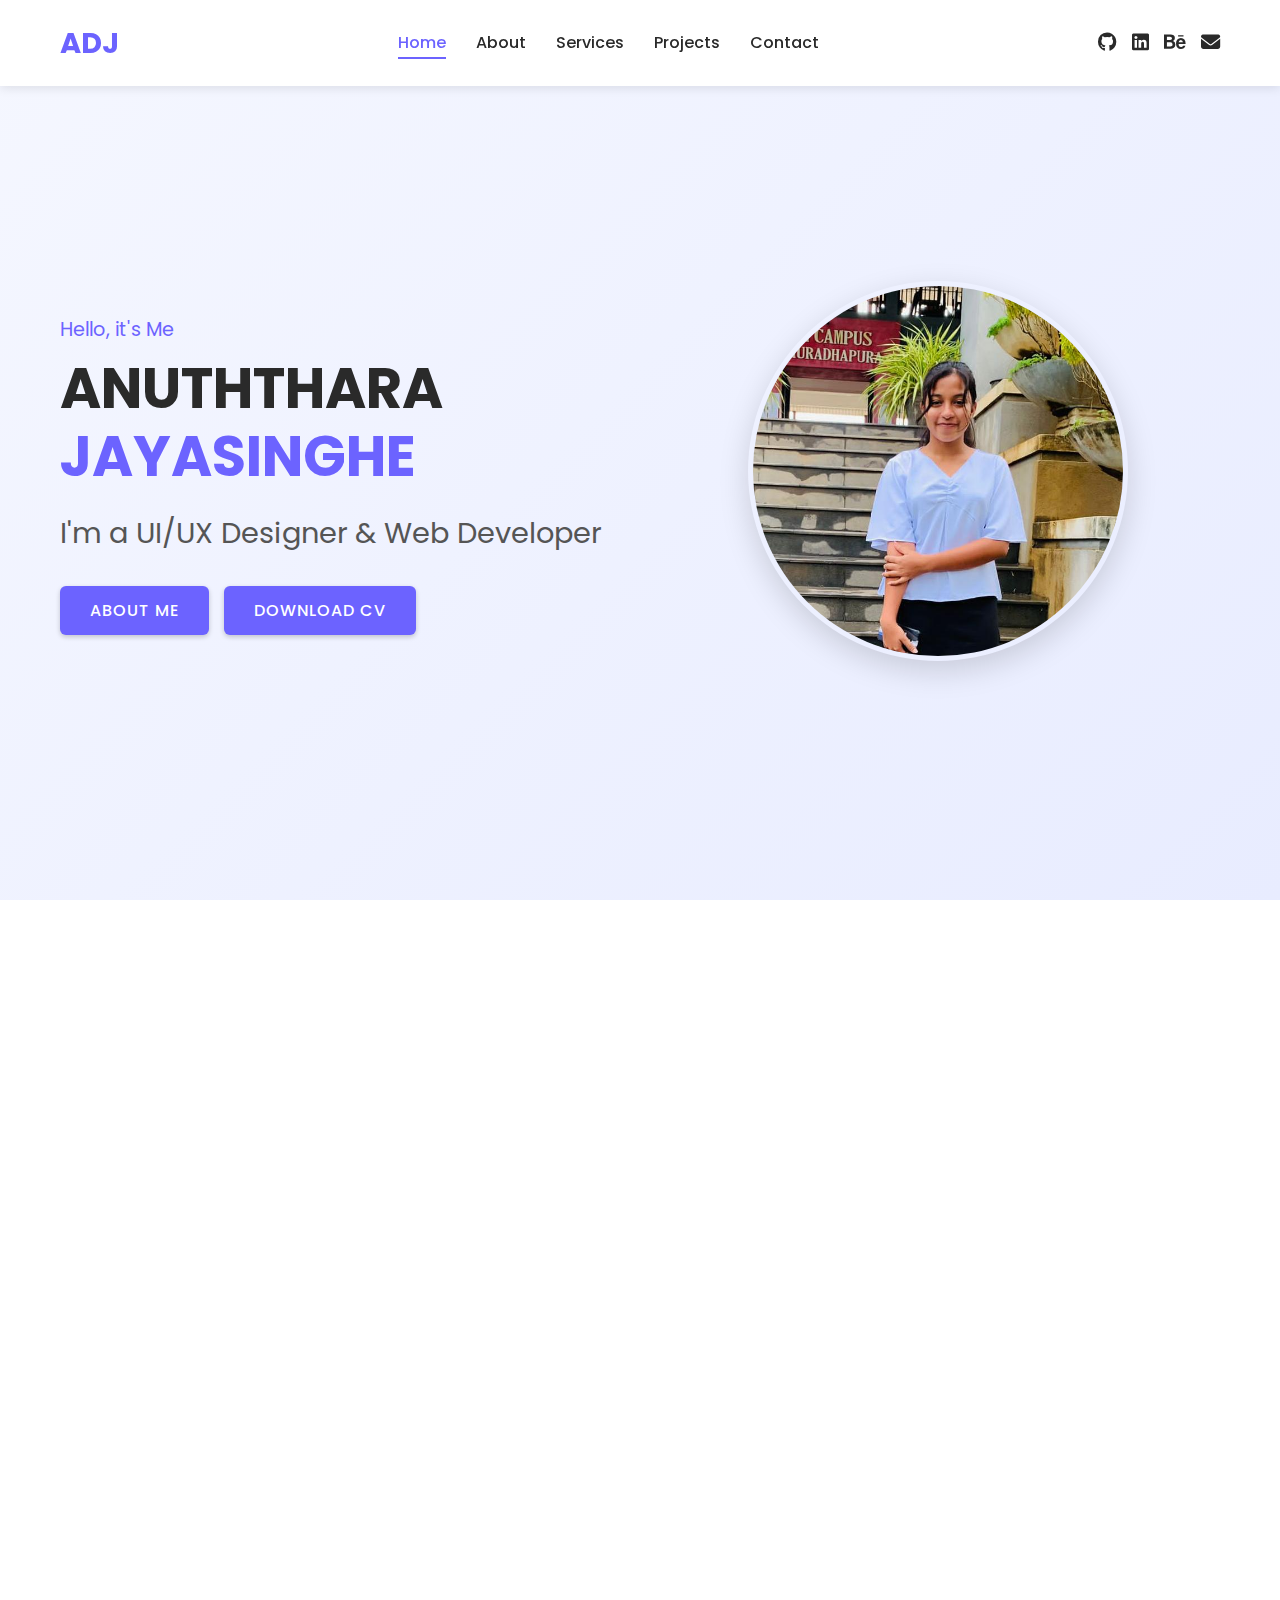
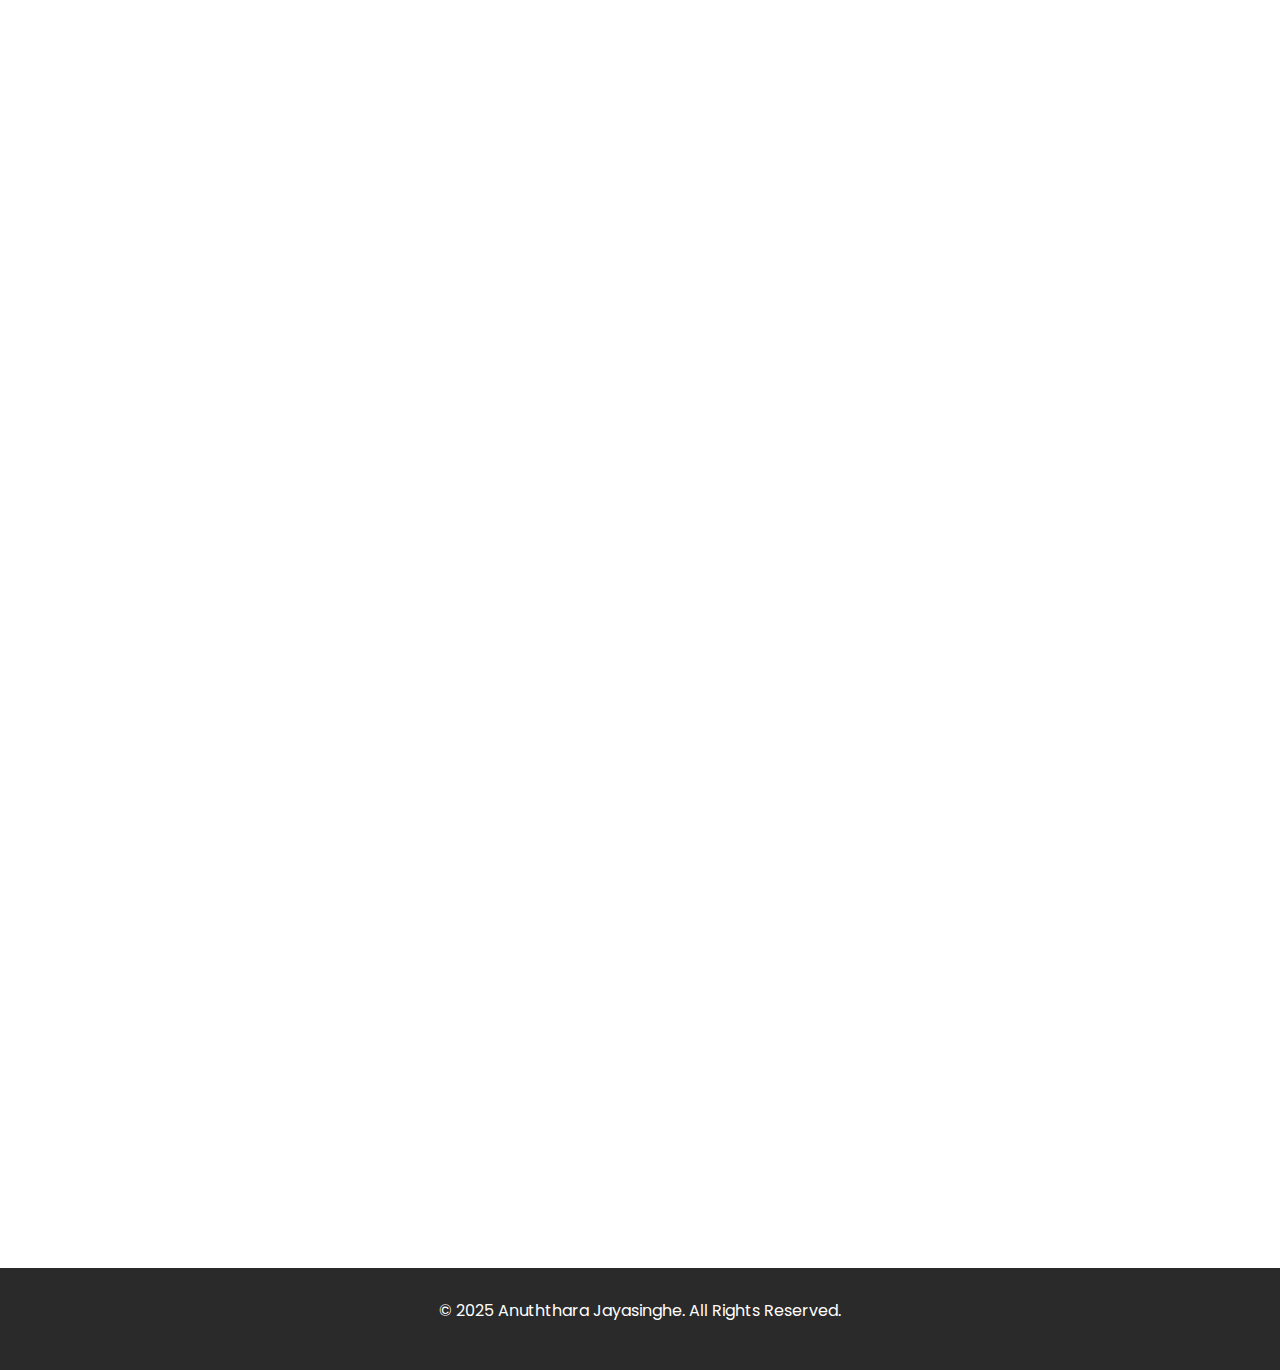
<file: index.html>
<!DOCTYPE html>
<html lang="en">
<head>
  <meta charset="UTF-8">
  <meta name="viewport" content="width=device-width, initial-scale=1.0">
  <title>Anuththara Jayasinghe</title>
  <link rel="stylesheet" href="https://cdnjs.cloudflare.com/ajax/libs/font-awesome/6.5.0/css/all.min.css">
  <link href="https://fonts.googleapis.com/css2?family=Poppins:wght@300;400;500;600;700&display=swap" rel="stylesheet">
  <link rel="stylesheet" href="https://cdn.jsdelivr.net/npm/swiper@11/swiper-bundle.min.css" />
  <style>
    /* Global Styles */
    * {
      margin: 0;
      padding: 0;
      box-sizing: border-box;
      font-family: 'Poppins', sans-serif;
    }

    :root {
      --primary-color: #6c63ff;
      --secondary-color: #f39c12;
      --dark-color: #2a2a2a;
      --light-color: #f4f4f4;
      --text-color: #444;
    }

    html {
      scroll-behavior: smooth;
    }

    body {
      line-height: 1.6;
      color: var(--text-color);
      background-color: #fff;
      overflow-x: hidden;
    }

    h1, h2, h3, h4 {
      margin-bottom: 0.5rem;
      line-height: 1.2;
      color: var(--dark-color);
    }

    p {
      margin-bottom: 1rem;
    }

    .container {
      max-width: 1200px;
      margin: 0 auto;
      padding: 0 20px;
    }

    .section {
      padding: 80px 0;
      opacity: 0;
      transform: translateY(20px);
      transition: opacity 0.8s ease, transform 0.8s ease;
    }

    .section.visible {
      opacity: 1;
      transform: translateY(0);
    }

    .section-title {
      text-align: center;
      margin-bottom: 3rem;
      position: relative;
      padding-bottom: 15px;
    }

    .section-title::after {
      content: '';
      position: absolute;
      bottom: 0;
      left: 50%;
      transform: translateX(-50%);
      width: 80px;
      height: 4px;
      background: var(--primary-color);
      border-radius: 2px;
    }

    .btn {
      display: inline-block;
      padding: 12px 28px;
      background: var(--primary-color);
      color: #fff;
      border-radius: 6px;
      box-shadow: 0 2px 5px rgba(0, 0, 0, 0.2);
      text-decoration: none;
      font-weight: 600;
      letter-spacing: 1px;
      transition: all 0.3s ease;
      border: none;
      cursor: pointer;
    }

    .btn:hover {
      background: #5752d4;
      transform: translateY(-3px);
      box-shadow: 0 5px 15px rgba(0, 0, 0, 0.3);
    }

    .btn-outline {
      background: transparent;
      border: 2px solid var(--primary-color);
      color: var(--primary-color);
    }

    .btn-outline:hover {
      background: var(--primary-color);
      color: #fff;
    }

    /* Header - Fixed position */
    header {
      background: #fff;
      box-shadow: 0 2px 10px rgba(0, 0, 0, 0.1);
      position: fixed;
      top: 0;
      left: 0;
      width: 100%;
      z-index: 1000;
      transition: all 0.3s ease;
    }

    /* Add a class for when scrolled */
    header.scrolled {
      padding: 10px 0;
      background: rgba(255, 255, 255, 0.95);
      backdrop-filter: blur(10px);
    }

    nav {
      display: flex;
      justify-content: space-between;
      align-items: center;
      padding: 20px 0;
      transition: padding 0.3s ease;
    }

    header.scrolled nav {
      padding: 5px 0;
    }

    .logo {
      font-size: 1.8rem;
      font-weight: 700;
      color: var(--primary-color);
    }

    .nav-links {
      display: flex;
      list-style: none;
    }

    .nav-links li {
      margin-left: 30px;
    }

    .nav-links a {
      text-decoration: none;
      color: var(--dark-color);
      font-weight: 500;
      transition: color 0.3s ease;
      position: relative;
    }

    .nav-links a::after {
      content: '';
      position: absolute;
      bottom: -5px;
      left: 0;
      width: 0;
      height: 2px;
      background: var(--primary-color);
      transition: width 0.3s ease;
    }

    .nav-links a:hover::after,
    .nav-links a.active::after {
      width: 100%;
    }

    .nav-links a:hover,
    .nav-links a.active {
      color: var(--primary-color);
    }

    .social-icons {
      display: flex;
      gap: 15px;
      margin-left: 30px;
    }

    .social-icons a {
      color: var(--dark-color);
      font-size: 1.2rem;
      transition: color 0.3s ease;
    }

    .social-icons a:hover {
      color: var(--primary-color);
    }

    .menu-toggle {
      display: none;
      font-size: 1.5rem;
      cursor: pointer;
    }
   

    /* Home Section */
    #home {
      padding: 150px 0 100px;
      background: linear-gradient(135deg, #f5f7ff 0%, #e8ecff 100%);
      min-height: 100vh;
      display: flex;
      align-items: center;
    }

    .home-content {
      display: flex;
      align-items: center;
      justify-content: space-between;
      flex-wrap: wrap;
    }

    .home-text {
      flex: 1;
      min-width: 300px;
      padding-right: 30px;
      opacity: 0;
      transform: translateX(-30px);
      transition: opacity 0.8s ease, transform 0.8s ease;
    }

    .home-text.visible {
      opacity: 1;
      transform: translateX(0);
    }

    .home-text .greeting {
      font-size: 1.2rem;
      color: var(--primary-color);
      margin-bottom: 10px;
    }

    .home-text h1 {
      font-size: 3.5rem;
      margin-bottom: 20px;
      color: var(--dark-color);
    }

    .home-text h1 span {
      color: var(--primary-color);
    }

    .home-text .title {
      font-size: 1.8rem;
      margin-bottom: 30px;
      color: #555;
    }

    .home-buttons {
      display: flex;
      gap: 15px;
      margin-top: 30px;
    }

    .home-image {
      flex: 1;
      min-width: 300px;
      text-align: center;
      position: relative;
      opacity: 0;
      transform: translateX(30px);
      transition: opacity 0.8s ease, transform 0.8s ease;
    }

    .home-image.visible {
      opacity: 1;
      transform: translateX(0);
    }

    .home-image img {
      max-width: 100%;
      border-radius: 50%;
      border: 5px solid transparent;
      box-shadow: 0 10px 30px rgba(0, 0, 0, 0.15);
      width: 380px;
      height: 380px;
      object-fit: cover;
      animation: borderAnimation 3s infinite;
    }

    @keyframes borderAnimation {
      0% {
        border-color: var(--primary-color);
        box-shadow: 0 0 0 0 rgba(108, 99, 255, 0.7);
      }
      50% {
        border-color: #f39c12;
        box-shadow: 0 0 0 10px rgba(243, 156, 18, 0);
      }
      100% {
        border-color: var(--primary-color);
        box-shadow: 0 0 0 0 rgba(108, 99, 255, 0);
      }
    }

    /* About Section */
    #about {
      background: #fff;
    }

    .about-content {
      display: flex;
      flex-direction: column;
      gap: 40px;
    }

    .about-text p {
      margin-bottom: 20px;
      color: #555;
      line-height: 1.8;
      text-align: center;
      max-width: 800px;
      margin-left: auto;
      margin-right: auto;
    }

    .about-details {
      display: flex;
      flex-wrap: wrap;
      gap: 20px;
      background: #f9f9f9;
      padding: 30px;
      border-radius: 10px;
      box-shadow: 0 5px 15px rgba(0, 0, 0, 0.05);
    }

    .detail-item {
      flex: 1 1 45%;
      display: flex;
      align-items: center;
      opacity: 0;
      transform: translateY(20px);
      transition: opacity 0.6s ease, transform 0.6s ease;
    }

    .detail-item.visible {
      opacity: 1;
      transform: translateY(0);
    }

    .detail-item i {
      color: var(--primary-color);
      margin-right: 10px;
      font-size: 1.2rem;
      width: 25px;
    }

    /* Skills inside About */
    .skills-container {
      display: grid;
      grid-template-columns: repeat(auto-fit, minmax(300px, 1fr));
      gap: 30px;
    }

    .skill-category {
      background: #fff;
      padding: 30px;
      border-radius: 10px;
      box-shadow: 0 5px 15px rgba(0, 0, 0, 0.05);
      opacity: 0;
      transform: translateY(20px);
      transition: opacity 0.6s ease, transform 0.6s ease;
    }

    .skill-category.visible {
      opacity: 1;
      transform: translateY(0);
    }

    .skill-category h3 {
      margin-bottom: 20px;
      text-align: center;
      color: var(--primary-color);
    }

    .skill-item {
      margin-bottom: 20px;
    }

    .skill-info {
      display: flex;
      justify-content: space-between;
      margin-bottom: 8px;
    }

    .skill-bar {
      height: 10px;
      background: #e9e9e9;
      border-radius: 10px;
      overflow: hidden;
    }

    .skill-progress {
      height: 100%;
      background: var(--primary-color);
      border-radius: 10px;
      width: 0; /* Start collapsed */
      transition: width 2s ease;
    }

    /* Services Section */
    #services {
      background: #f9f9f9;
    }

    .services-grid {
      display: grid;
      grid-template-columns: repeat(auto-fit, minmax(300px, 1fr));
      gap: 30px;
    }

    .service-card {
      background: #fff;
      padding: 40px 30px;
      border-radius: 10px;
      border: 2px solid #5752d4;
      text-align: center;
      box-shadow: 0 5px 15px rgba(0, 0, 0, 0.05);
      transition: transform 0.3s ease;
      opacity: 0;
      transform: translateY(20px);
      transition: opacity 0.6s ease, transform 0.6s ease;
    }

    .service-card.visible {
      opacity: 1;
      transform: translateY(0);
    }

    .service-card:hover {
      transform: translateY(-10px);
      border-color: #5d50d66b;
    }

    .service-card i {
      font-size: 3rem;
      color: var(--primary-color);
      margin-bottom: 20px;
    }

    .service-card h3 {
      margin-bottom: 15px;
    }

    /* Projects Section - Fixed */
    .projects-container {
      padding: 20px 0;
    }

    .swiper {
      width: 100%;
      padding: 30px 0 50px;
    }

    .swiper-slide {
      width: 300px;
      background: #fff;
      border-radius: 10px;
      box-shadow: 0 5px 15px rgba(0, 0, 0, 0.1);
      overflow: hidden;
    }

    .card-item {
      display: flex;
      flex-direction: column;
      align-items: center;
      padding: 20px;
      height: 400px;
    }

    .card-image {
      width: 100%;
      height: 200px;
      object-fit: cover;
      border-radius: 8px;
      margin-bottom: 20px;
      border: 3px solid var(--primary-color);
    }

    .card-details {
      text-align: center;
      flex-grow: 1;
      display: flex;
      flex-direction: column;
      justify-content: space-between;
    }

    .card-title {
      font-size: 1.5rem;
      margin-bottom: 10px;
      color: var(--dark-color);
    }

    .card-description {
      margin-bottom: 15px;
      color: #666;
      flex-grow: 1;
    }

    .card-button {
      padding: 10px 20px;
      background: var(--primary-color);
      text-decoration: none;
      color: white;
      border: none;
      border-radius: 5px;
      cursor: pointer;
      transition: all 0.3s ease;
    }

    .card-button:hover {
      background: #5752d4;
    }

    .swiper-pagination-bullet-active {
      background: var(--primary-color) !important;
    }

    .swiper-button-next, 
    .swiper-button-prev {
      color: var(--primary-color) !important;
    }

    /* Contact Section - Updated */
    #contact {
            background: #f9f9f9;
        }

        .contact-container {
            display: grid;
            grid-template-columns: repeat(auto-fit, minmax(300px, 1fr));
            gap: 40px;
        }

        .contact-info {
            background: #fff;
            padding: 30px;
            border-radius: 10px;
            box-shadow: 0 5px 15px rgba(0, 0, 0, 0.05);
            opacity: 0;
            transform: translateX(-30px);
            transition: opacity 0.8s ease, transform 0.8s ease;
        }

        .contact-info.visible {
            opacity: 1;
            transform: translateX(0);
        }

        .contact-info h3 {
            margin-bottom: 20px;
            text-align: center;
            color: var(--primary-color);
        }

        .contact-info .divider {
            height: 2px;
            background: #eee;
            margin: 25px 0;
        }

        .contact-detail {
            display: flex;
            align-items: center;
            margin-bottom: 25px;
            opacity: 0;
            transform: translateX(-20px);
            transition: opacity 0.6s ease, transform 0.6s ease;
        }

        .contact-detail.visible {
            opacity: 1;
            transform: translateX(0);
        }

        .contact-detail i {
            color: var(--primary-color);
            margin-right: 15px;
            font-size: 1.5rem;
            width: 30px;
            text-align: center;
        }

        .contact-detail-content h4 {
            margin-bottom: 5px;
            color: var(--dark-color);
        }

        .contact-detail-content p {
            margin-bottom: 0;
            color: #666;
        }

        .contact-form {
            background: #fff;
            padding: 30px;
            border-radius: 10px;
            box-shadow: 0 5px 15px rgba(0, 0, 0, 0.05);
            opacity: 0;
            transform: translateX(30px);
            transition: opacity 0.8s ease, transform 0.8s ease;
        }

        .contact-form.visible {
            opacity: 1;
            transform: translateX(0);
        }

        .contact-form h3 {
            margin-bottom: 20px;
            text-align: center;
            color: var(--primary-color);
        }

        .contact-form input,
        .contact-form textarea {
            width: 100%;
            padding: 12px 15px;
            margin-bottom: 20px;
            border: 1px solid #ddd;
            border-radius: 6px;
            font-size: 1rem;
            transition: border-color 0.3s;
        }

        .contact-form input:focus,
        .contact-form textarea:focus {
            border-color: var(--primary-color);
            outline: none;
        }

        .contact-form textarea {
            min-height: 150px;
            resize: vertical;
        }

        .btn {
            display: inline-block;
            background-color: var(--primary-color);
            color: white;
            padding: 12px 30px;
            border: none;
            border-radius: 6px;
            cursor: pointer;
            font-size: 1rem;
            font-weight: 500;
            transition: background-color 0.3s;
            text-align: center;
        }

        .btn:hover {
            background-color: var(--secondary-color);
        }

        .form-message {
            margin-top: 20px;
            padding: 10px;
            border-radius: 6px;
            text-align: center;
            display: none;
        }

        .success {
            background-color: #d4edda;
            color: #155724;
            border: 1px solid #c3e6cb;
        }

        .error {
            background-color: #f8d7da;
            color: #721c24;
            border: 1px solid #f5c6cb;
        }


    /* Footer */
    footer {
      background: var(--dark-color);
      color: #fff;
      padding: 30px 0;
      text-align: center;
    }

    /* Responsive */
    @media (max-width: 992px) {
      .home-text h1 {
        font-size: 2.8rem;
      }
    }

    @media (max-width: 768px) {
      .menu-toggle {
        display: block;
      }
      
      .nav-links {
        position: fixed;
        top: 80px;
        left: -100%;
        width: 100%;
        height: calc(100vh - 80px);
        background: #fff;
        flex-direction: column;
        align-items: center;
        justify-content: center;
        transition: all 0.3s ease;
        box-shadow: 0 5px 15px rgba(0, 0, 0, 0.1);
      }
      
      .nav-links.active {
        left: 0;
      }
      
      .nav-links li {
        margin: 15px 0;
      }
      
      .social-icons {
        display: none;
      }
      
      .home-content {
        flex-direction: column;
        text-align: center;
      }
      
      .home-text {
        padding-right: 0;
        margin-bottom: 40px;
      }
      
      .home-text h1 {
        font-size: 2.5rem;
      }
      
      .home-text .title {
        font-size: 1.5rem;
      }
      
      .home-buttons {
        flex-direction: column;
        gap: 10px;
      }
      
      .home-image img {
        width: 280px;
        height: 280px;
      }
      
      .detail-item {
        flex: 1 1 100%;
      }
      
      .swiper {
        padding: 30px 0 70px;
      }
    }
  </style>
</head>
<body>
  <!-- Header -->
  <header id="header">
    <div class="container">
      <nav>
        <div class="logo">ADJ</div>
        <div class="menu-toggle" id="menuToggle">
          <i class="fas fa-bars"></i>
        </div>
        <ul class="nav-links" id="navLinks">
          <li><a href="#home" class="nav-link active">Home</a></li>
          <li><a href="#about" class="nav-link">About</a></li>
          <li><a href="#services" class="nav-link">Services</a></li>
          <li><a href="#projects" class="nav-link">Projects</a></li>
          <li><a href="#contact" class="nav-link">Contact</a></li>
        </ul>
        <div class="social-icons">
          <a href="https://github.com/Anuththara849"><i class="fab fa-github"></i></a>
          <a href="https://linkedin.com/in/anuththara-jayasinghe-282999359"><i class="fab fa-linkedin"></i></a>
          <a href="https://www.behance.net/anuththdevindi"><i class="fab fa-behance"></i></a>
          <a href="mailto:anuththarajayasinghe71@gmail.com"><i class="fas fa-envelope"></i></a>
        </div>
      </nav>
    </div>
  </header>

  <!-- Home -->
  <section id="home" class="section">
    <div class="container">
      <div class="home-content">
        <div class="home-text">
          <div class="greeting">Hello, it's Me</div>
          <h1>ANUTHTHARA <span>JAYASINGHE</span></h1>
          <div class="title">I'm a UI/UX Designer & Web Developer</div>
          <div class="home-buttons">
            <a href="#about" class="btn">ABOUT ME</a>
            <a href="Anuththara-Jayasinghe-Resume.pdf" download class="btn btn-outline">DOWNLOAD CV</a>

          </div>
        </div>
        <div class="home-image">
          <!-- Placeholder for your photo - replace with your actual image -->
          <img src="your-photo.jpg" alt="Anuththara Jayasinghe">
        </div>
      </div>
    </div>
  </section>

  <!-- About -->
  <section id="about" class="section">
    <div class="container">
      <h2 class="section-title">About Me</h2>
      <div class="about-content">
        <div class="about-text">
          <p>Hi,👋 I'm Anuththara Jayasinghe, an HNDIT student at Sri Lanka Institute of Advanced Technological Education (SLIATE)🎓, passionate about exploring the world of Information Technology.</p> 
          <p>I enjoy learning and working with areas such as web development, programming, databases, and networking.</p>
          <p>My academic journey has helped me gain a solid foundation in Java, HTML, CSS, JavaScript, and SQL, and I am constantly improving my skills through projects and self-learning.</p>
          <p>🚀I'm interested in becoming a Web Developer in the future, while also exploring opportunities in UI/UX design, software engineering, Front-end Development, Back-end Development, Full stack developer and IT project Management.</p>
           <p>Outside academics, I love solving problems, experimenting with new technologies, and building creative solutions that make life easier.</p>
        </div>

        <div class="about-details">
          <div class="detail-item"><i class="fas fa-birthday-cake"></i><span><strong>Birthday:</strong> 26 Nov 2002</span></div>
          <div class="detail-item"><i class="fas fa-phone"></i><span><strong>Phone:</strong> +94766904867</span></div>
          <div class="detail-item"><i class="fas fa-map-marker-alt"></i><span><strong>City:</strong> Dambulla</span></div>
          <div class="detail-item"><i class="fas fa-user"></i><span><strong>Age:</strong> 23</span></div>
          <div class="detail-item"><i class="fas fa-graduation-cap"></i><span><strong>Diploma:</strong> HND IT</span></div>
          <div class="detail-item"><i class="fas fa-envelope"></i><span><strong>Email:</strong> anuththarajayasinghe71@gmail.com</span></div>
        </div>

        <!-- Skills Merged Here -->
        <h2 class="section-title">My Skills</h2>
        <div class="skills-container">
          <div class="skill-category">
            <h3>Technical</h3>
            <div class="skill-item">
              <div class="skill-info"><span>HTML</span><span>100%</span></div>
              <div class="skill-bar"><div class="skill-progress" data-progress="100"></div></div>
            </div>
            <div class="skill-item">
              <div class="skill-info"><span>CSS</span><span>90%</span></div>
              <div class="skill-bar"><div class="skill-progress" data-progress="90"></div></div>
            </div>
            <div class="skill-item">
              <div class="skill-info"><span>PHP</span><span>80%</span></div>
              <div class="skill-bar"><div class="skill-progress" data-progress="80"></div></div>
            </div>
          </div>

          <div class="skill-category">
            <h3>Development</h3>
            <div class="skill-item">
              <div class="skill-info"><span>SQL</span><span>60%</span></div>
              <div class="skill-bar"><div class="skill-progress" data-progress="60"></div></div>
            </div>
            <div class="skill-item">
              <div class="skill-info"><span>Java</span><span>70%</span></div>
              <div class="skill-bar"><div class="skill-progress" data-progress="70"></div></div>
            </div>
            <div class="skill-item">
              <div class="skill-info"><span>Figma</span><span>75%</span></div>
              <div class="skill-bar"><div class="skill-progress" data-progress="75"></div></div>
            </div>
          </div>
        </div>
      </div>
    </div>
  </section>

  <!-- Services -->
  <section id="services" class="section">
    <div class="container">
      <h2 class="section-title">Services</h2>
      <div class="services-grid">
        <div class="service-card">
          <i class="fas fa-pencil-ruler"></i>
          <h3>UI/UX Designing</h3>
          <p>UI/UX design seeks to build intuitive and accessible experiences that empower users to achieve their goals effortlessly while maintaining consistency across platforms.</p><p>Technologies like Figma & Adobe xd</p>
        </div>
        <div class="service-card">
          <i class="fas fa-code"></i>
          <h3>Web Development</h3>
          <p>Front-end development ensures that digital products are responsive, accessible, and optimized for seamless performance across different devices and browsers.</p><p>Technologies like HTML, CSS, and JavaScript.</p>
        </div>
        <div class="service-card">
          <i class="fas fa-laptop-code"></i>
          <h3>Java Application Development</h3>
          <p>Creating software using Java for desktop applications, enterprise systems, and backend services.</p>
          <p>Tools & Frameworks: JavaFX (GUI), JDBC (Database Access), MySQL(DB), NetBeans / IntelliJ IDEA (IDE)</p>
        </div>
      </div>
    </div>
  </section>

  <!-- Projects -->
  <section id="projects" class="section">
    <div class="container">
      <h2 class="section-title">My Projects</h2>
      <div class="projects-container">
        <div class="swiper mySwiper">
          <div class="swiper-wrapper">
            
            <div class="swiper-slide">
              <div class="card-item">
                <img src="Plant.png" alt="Web Project" class="card-image" />
                <div class="card-details">
                  <h3 class="card-title">Aruna Plant Store</h3>
                  <p class="card-description">A responsive web application built with modern technologies including HTML, CSS, JavaScript and PHP.</p>
                  <a href="https://github.com/Anuththara849/Online-plant-selling-system/tree/main/Online%20plant%20selling%20system" target="_blank" class="card-button">View Project</a>

                </div>
              </div>
            </div>
            <div class="swiper-slide">
              <div class="card-item">
                <img src="Artisan craft.png" alt="UI Design" class="card-image" />
                <div class="card-details">
                  <h3 class="card-title">Artisan Craft Online Market place</h3>
                  <p class="card-description">User interface design for a mobile application focusing on usability and aesthetic appeal.</p>
                  <a href="https://github.com/Anuththara849/Artisan-craft-online-marketplace-handmade-goods" target="_blank" class="card-button">View Project</a>

                </div>
              </div>
            </div>
            <div class="swiper-slide">
              <div class="card-item">
                <img src="PMC.png" alt="Java Application" class="card-image" />
                <div class="card-details">
                  <h3 class="card-title">Java Application</h3>
                  <p class="card-description">A desktop application developed with Java and JavaFX for efficient data management.</p>
                  <a href="https://github.com/Anuththara849/Pharmacy-Management-System" target="_blank" class="card-button">View Project</a>

                </div>
              </div>
            </div>
            <div class="swiper-slide">
              <div class="card-item">
                <img src="Food Ordering App.png" alt="Food ordering" class="card-image" />
                <div class="card-details">
                  <h3 class="card-title">Food Ordering System App UI Design</h3>
                  <p class="card-description">Clean and modern Figma design for food services</p>
                  <a href="https://www.behance.net/gallery/232739619/Food-Ordering-App" target="_blank" class="card-button">View Project</a>

                </div>
              </div>
            </div>
            <div class="swiper-slide">
              <div class="card-item">
                <img src="Plants Ui Design.png" alt="E-Commerce" class="card-image" />
                <div class="card-details">
                  <h3 class="card-title">Find Plants App UI Design</h3>
                  <p class="card-description">Figma UI design for browsing and ordering plant easily.</p>
                  <a href="https://www.behance.net/gallery/232763805/Find-Plant-shop" target="_blank" class="card-button">View Project</a>
                </div>
              </div>
            </div>
            <div class="swiper-slide">
              <div class="card-item">
                <img src="The flower shop.png" alt="flower" class="card-image" />
                <div class="card-details">
                  <h3 class="card-title">The flower shop App UI Design</h3>
                  <p class="card-description">Figma UI design for browsing and ordering flowers easily</p>
                  <a href="https://www.behance.net/gallery/232742601/Flower-ordering-app" target="_blank" class="card-button">View Project</a>
                </div>
              </div>
            </div>
            <div class="swiper-slide">
              <div class="card-item">
                <img src="Beauty.png" alt="beauty" class="card-image" />
                <div class="card-details">
                  <h3 class="card-title">Beauty Product UI Design</h3>
                  <p class="card-description">User-friendly Figma design for skincare & cosmetics.</p>
                  <a href="https://www.behance.net/gallery/232738699/Skin-care-product" target="_blank" class="card-button">View Project</a>
                </div>
              </div>
            </div>
            <div class="swiper-slide">
              <div class="card-item">
                <img src="Task.jpeg" alt="finance" class="card-image" />
                <div class="card-details">
                  <h3 class="card-title">Finance App UI Design</h3>
                  <p class="card-description">Clean and modern mobile UI for personal finance management.</p>
                  <a href="https://www.behance.net/gallery/234909595/Finance-Banking-app" target="_blank" class="card-button">View Project</a>
                </div>
              </div>
            </div>
            <div class="swiper-slide">
              <div class="card-item">
                <img src="event.png" alt="bookings" class="card-image" />
                <div class="card-details">
                  <h3 class="card-title">Event Booking and Management App</h3>
                  <p class="card-description">Mobile UI crafted in Figma for hassle-free bookings.</p>
                  <a href="https://www.behance.net/gallery/234628929/Event-Booking-and-Management-App" target="_blank" class="card-button">View Project</a>
                </div>
              </div>
            </div>
            <div class="swiper-slide">
              <div class="card-item">
                <img src="Hotel recipe template.png" alt="hotel" class="card-image" />
                <div class="card-details">
                  <h3 class="card-title">Hotel recipe UI Design</h3>
                  <p class="card-description">Stylish Figma design for recipe and menu presentation.</p>
                  <a href="https://www.behance.net/gallery/232756831/Hotel-menu-food" target="_blank" class="card-button">View Project</a>
                </div>
              </div>
            </div>
            <div class="swiper-slide">
              <div class="card-item">
                <img src="Bubble Tea Shop.png" alt="Bubble" class="card-image" />
                <div class="card-details">
                  <h3 class="card-title">Bubble Tea Shop</h3>
                  <p class="card-description">User-friendly interface for showcasing products and promotions.</p>
                  <a href="https://github.com/Anuththara849/Bubble-Tea-Shop-" target="_blank" class="card-button">View Project</a>
                </div>
              </div>
            </div>
          </div>
          <div class="swiper-pagination"></div>
          <div class="swiper-button-next"></div>
          <div class="swiper-button-prev"></div>
        </div>
      </div>
    </div>
  </section>

  <!-- Contact -->
   <section id="contact" class="section">
        <div class="container">
            <h2 class="section-title">Contact me</h2>
            <div class="contact-container">
                <div class="contact-info">
                    <h3>Get in touch</h3>
                    <div class="divider"></div>
                    
                    <div class="contact-detail">
                        <i class="fas fa-phone"></i>
                        <div class="contact-detail-content">
                            <h4>Call me</h4>
                            <p>+94766904867</p>
                        </div>
                    </div>
                    
                    <div class="contact-detail">
                        <i class="fas fa-envelope"></i>
                        <div class="contact-detail-content">
                            <h4>E-mail</h4>
                            <p>anuththarajayasinghe71@gmail.com</p>
                        </div>
                    </div>
                    
                    <div class="contact-detail">
                        <i class="fas fa-map-marker-alt"></i>
                        <div class="contact-detail-content">
                            <h4>Location</h4>
                            <p>Dambulla, Sri Lanka</p>
                        </div>
                    </div>
                </div>
                
                <!-- Formspree form with your Formspree ID -->
                <form class="contact-form" action="https://formspree.io/f/mwpngkqv" method="POST" id="contactForm">
                    <h3>Send Your Message</h3>
                    <input type="text" id="name" name="name" placeholder="Name" required>
                    <input type="email" id="email" name="email" placeholder="Your Email" required>
                    <input type="text" id="subject" name="subject" placeholder="Subject" required>
                    <textarea id="message" name="message" placeholder="Message" required></textarea>
                    <button type="submit" class="btn">Send Message</button>
                    <div id="formMessage" class="form-message"></div>
                </form>
            </div>
        </div>
    </section>

  <!-- Footer -->
  <footer>
    <div class="container">
      <p>© 2025 Anuththara Jayasinghe. All Rights Reserved.</p>
    </div>
  </footer>

  <script src="https://cdn.jsdelivr.net/npm/swiper@11/swiper-bundle.min.js"></script>
  <script>
    // Form submission handling
        document.getElementById('contactForm').addEventListener('submit', function(event) {
            const submitBtn = this.querySelector('button[type="submit"]');
            const formMessage = document.getElementById('formMessage');
            
            // Show loading state
            submitBtn.innerHTML = 'Sending...';
            submitBtn.disabled = true;
            formMessage.style.display = 'none';
            
            // Form will be submitted to Formspree which will handle the email sending
            // We'll just show a success message after a short delay to simulate the process
            setTimeout(function() {
                formMessage.textContent = 'Your message has been sent successfully!';
                formMessage.className = 'form-message success';
                formMessage.style.display = 'block';
                
                // Reset form
                document.getElementById('contactForm').reset();
                
                // Reset button
                submitBtn.innerHTML = 'Send Message';
                submitBtn.disabled = false;
            }, 1500);
            
            // In a real implementation, you would let Formspree handle the form submission
            // and use their confirmation page or add a hidden iframe for AJAX-like behavior
        });
    // Initialize Swiper
    const swiper = new Swiper('.mySwiper', {
      slidesPerView: 1,
      spaceBetween: 20,
      loop: true,
      pagination: {
        el: '.swiper-pagination',
        clickable: true,
      },
      navigation: {
        nextEl: '.swiper-button-next',
        prevEl: '.swiper-button-prev',
      },
      breakpoints: {
        640: {
          slidesPerView: 2,
          spaceBetween: 20,
        },
        992: {
          slidesPerView: 3,
          spaceBetween: 30,
        },
      },
    });

    // Mobile menu toggle
    const menuToggle = document.getElementById('menuToggle');
    const navLinks = document.getElementById('navLinks');
    
    menuToggle.addEventListener('click', () => {
      navLinks.classList.toggle('active');
    });
    
    // Close menu when clicking on a link
    document.querySelectorAll('.nav-links a').forEach(link => {
      link.addEventListener('click', () => {
        navLinks.classList.remove('active');
      });
    });
    
    // Animate skill bars when visible
    const skillBars = document.querySelectorAll('.skill-progress');
    const observer = new IntersectionObserver(entries => {
      entries.forEach(entry => {
        if(entry.isIntersecting){
          const progress = entry.target.getAttribute('data-progress');
          entry.target.style.width = progress + '%';
        }
      });
    }, { threshold: 0.5 });

    skillBars.forEach(bar => observer.observe(bar));
    
    // Animation on scroll for sections
    const sections = document.querySelectorAll('.section');
    const homeText = document.querySelector('.home-text');
    const homeImage = document.querySelector('.home-image');
    const detailItems = document.querySelectorAll('.detail-item');
    const skillCategories = document.querySelectorAll('.skill-category');
    const serviceCards = document.querySelectorAll('.service-card');
    const contactInfo = document.querySelector('.contact-info');
    const contactForm = document.querySelector('.contact-form');
    const contactDetails = document.querySelectorAll('.contact-detail');
    
    const sectionObserver = new IntersectionObserver((entries) => {
      entries.forEach(entry => {
        if (entry.isIntersecting) {
          entry.target.classList.add('visible');
          
          // Additional animations for specific elements within sections
          if (entry.target.id === 'home') {
            setTimeout(() => {
              homeText.classList.add('visible');
              homeImage.classList.add('visible');
            }, 300);
          }
          
          if (entry.target.id === 'about') {
            detailItems.forEach((item, index) => {
              setTimeout(() => {
                item.classList.add('visible');
              }, index * 100);
            });
            
            skillCategories.forEach((category, index) => {
              setTimeout(() => {
                category.classList.add('visible');
              }, index * 200);
            });
          }
          
          if (entry.target.id === 'services') {
            serviceCards.forEach((card, index) => {
              setTimeout(() => {
                card.classList.add('visible');
              }, index * 200);
            });
          }
          
          if (entry.target.id === 'contact') {
            contactInfo.classList.add('visible');
            contactForm.classList.add('visible');
            
            contactDetails.forEach((detail, index) => {
              setTimeout(() => {
                detail.classList.add('visible');
              }, index * 150);
            });
          }
        }
      });
    }, { threshold: 0.1 });
    
    sections.forEach(section => {
      sectionObserver.observe(section);
    });

    // Navbar scroll effect and active link highlighting
    const header = document.getElementById('header');
    const navLinksAll = document.querySelectorAll('.nav-link');
    
    window.addEventListener('scroll', () => {
      // Add scrolled class to header when scrolling
      if (window.scrollY > 50) {
        header.classList.add('scrolled');
      } else {
        header.classList.remove('scrolled');
      }
      
      // Highlight active menu item based on scroll position
      let current = '';
      sections.forEach(section => {
        const sectionTop = section.offsetTop;
        const sectionHeight = section.clientHeight;
        
        if (window.scrollY >= sectionTop - 200) {
          current = section.getAttribute('id');
        }
      });
      
      navLinksAll.forEach(link => {
        link.classList.remove('active');
        if (link.getAttribute('href').substring(1) === current) {
          link.classList.add('active');
        }
      });
    });
  </script>
</body>
</html>
</file>
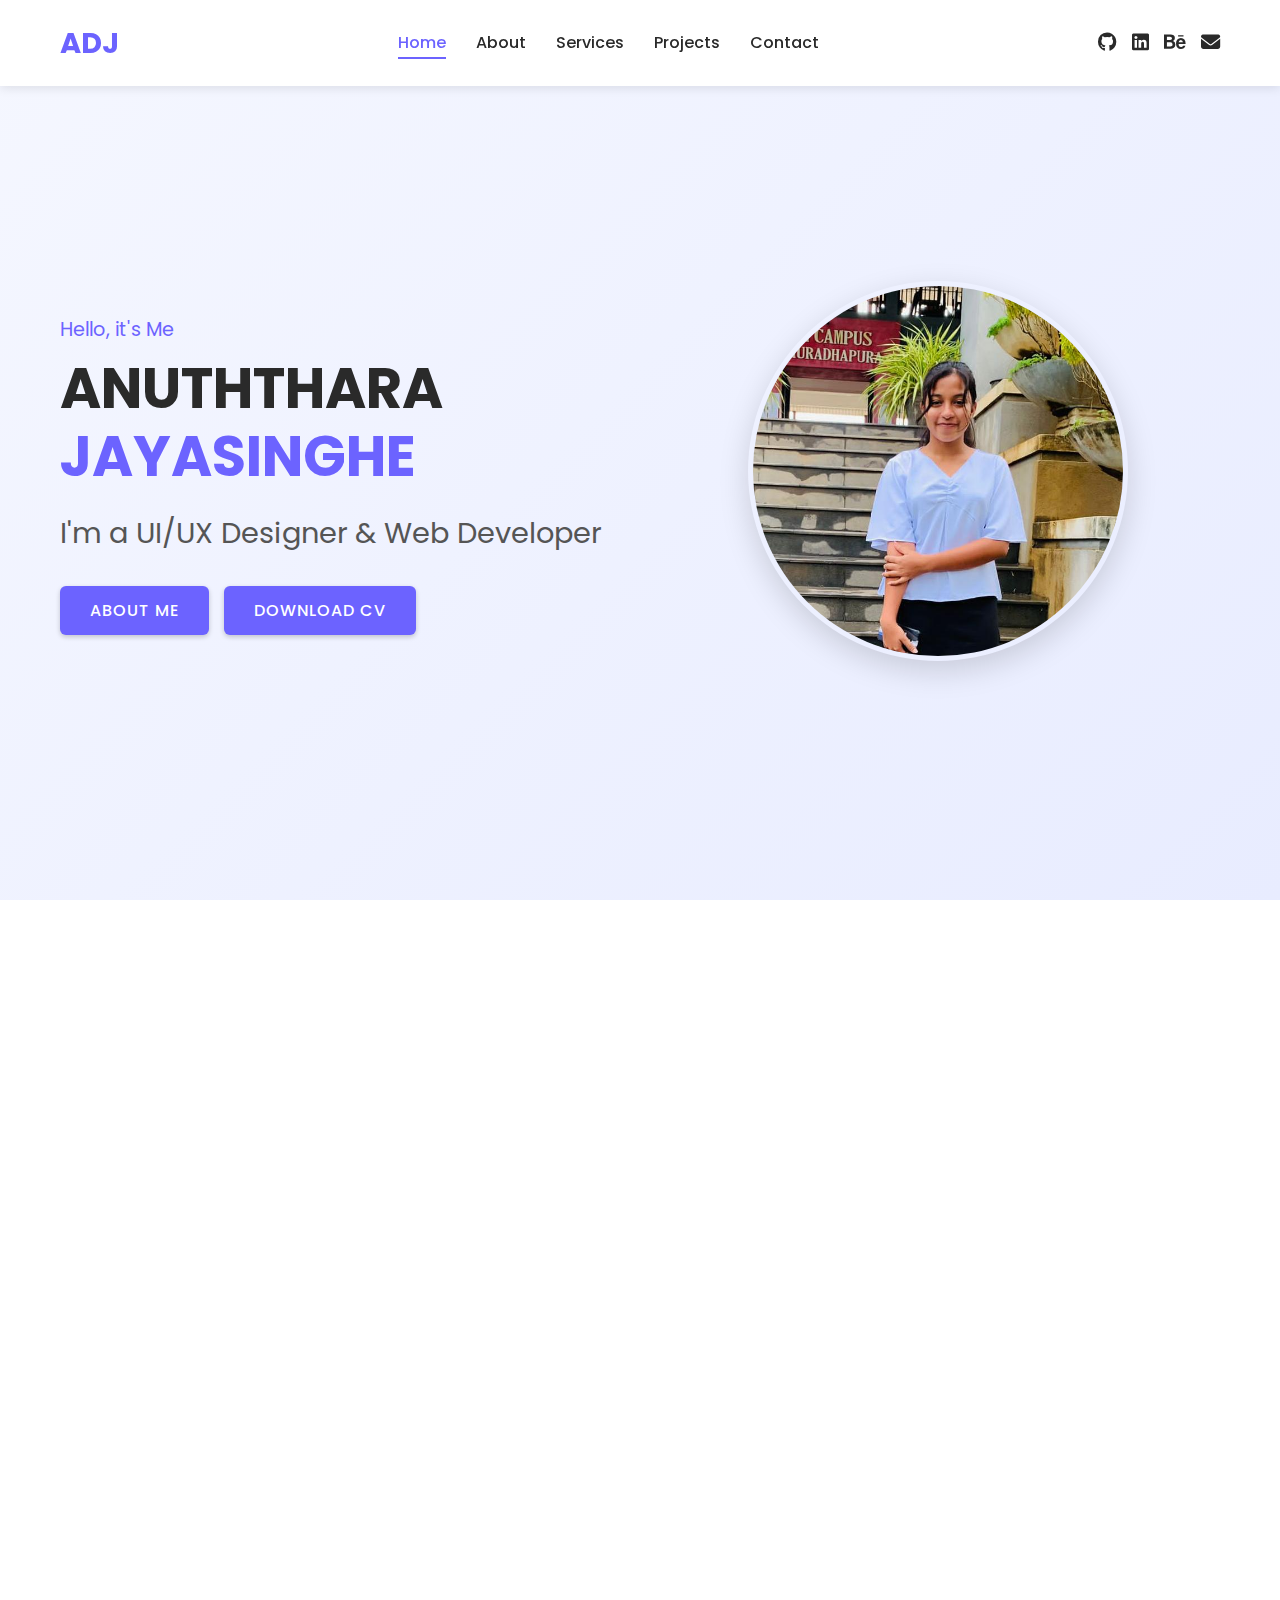
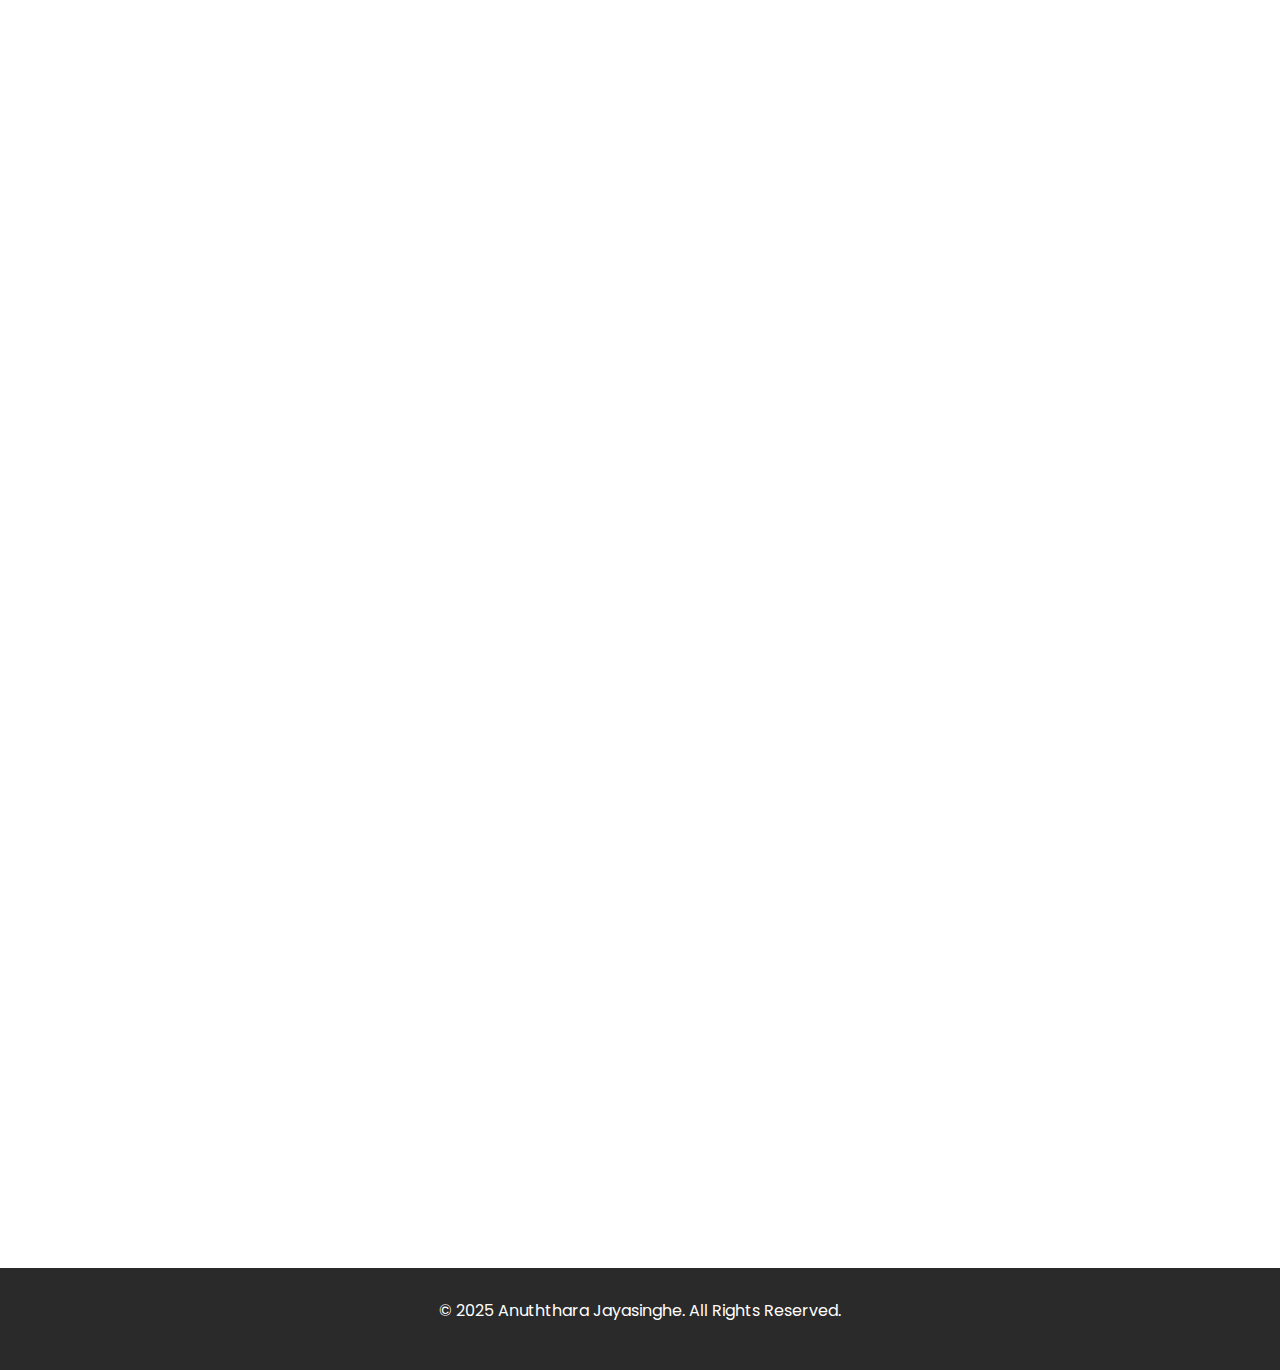
<file: index.html.html>
<!DOCTYPE html>
<html lang="en">
<head>
  <meta charset="UTF-8">
  <meta name="viewport" content="width=device-width, initial-scale=1.0">
  <title>Anuththara Jayasinghe</title>
  <link rel="stylesheet" href="https://cdnjs.cloudflare.com/ajax/libs/font-awesome/6.5.0/css/all.min.css">
  <link href="https://fonts.googleapis.com/css2?family=Poppins:wght@300;400;500;600;700&display=swap" rel="stylesheet">
  <link rel="stylesheet" href="https://cdn.jsdelivr.net/npm/swiper@11/swiper-bundle.min.css" />
  <style>
    /* Global Styles */
    * {
      margin: 0;
      padding: 0;
      box-sizing: border-box;
      font-family: 'Poppins', sans-serif;
    }

    :root {
      --primary-color: #6c63ff;
      --secondary-color: #f39c12;
      --dark-color: #2a2a2a;
      --light-color: #f4f4f4;
      --text-color: #444;
    }

    html {
      scroll-behavior: smooth;
    }

    body {
      line-height: 1.6;
      color: var(--text-color);
      background-color: #fff;
      overflow-x: hidden;
    }

    h1, h2, h3, h4 {
      margin-bottom: 0.5rem;
      line-height: 1.2;
      color: var(--dark-color);
    }

    p {
      margin-bottom: 1rem;
    }

    .container {
      max-width: 1200px;
      margin: 0 auto;
      padding: 0 20px;
    }

    .section {
      padding: 80px 0;
      opacity: 0;
      transform: translateY(20px);
      transition: opacity 0.8s ease, transform 0.8s ease;
    }

    .section.visible {
      opacity: 1;
      transform: translateY(0);
    }

    .section-title {
      text-align: center;
      margin-bottom: 3rem;
      position: relative;
      padding-bottom: 15px;
    }

    .section-title::after {
      content: '';
      position: absolute;
      bottom: 0;
      left: 50%;
      transform: translateX(-50%);
      width: 80px;
      height: 4px;
      background: var(--primary-color);
      border-radius: 2px;
    }

    .btn {
      display: inline-block;
      padding: 12px 28px;
      background: var(--primary-color);
      color: #fff;
      border-radius: 6px;
      box-shadow: 0 2px 5px rgba(0, 0, 0, 0.2);
      text-decoration: none;
      font-weight: 600;
      letter-spacing: 1px;
      transition: all 0.3s ease;
      border: none;
      cursor: pointer;
    }

    .btn:hover {
      background: #5752d4;
      transform: translateY(-3px);
      box-shadow: 0 5px 15px rgba(0, 0, 0, 0.3);
    }

    .btn-outline {
      background: transparent;
      border: 2px solid var(--primary-color);
      color: var(--primary-color);
    }

    .btn-outline:hover {
      background: var(--primary-color);
      color: #fff;
    }

    /* Header - Fixed position */
    header {
      background: #fff;
      box-shadow: 0 2px 10px rgba(0, 0, 0, 0.1);
      position: fixed;
      top: 0;
      left: 0;
      width: 100%;
      z-index: 1000;
      transition: all 0.3s ease;
    }

    /* Add a class for when scrolled */
    header.scrolled {
      padding: 10px 0;
      background: rgba(255, 255, 255, 0.95);
      backdrop-filter: blur(10px);
    }

    nav {
      display: flex;
      justify-content: space-between;
      align-items: center;
      padding: 20px 0;
      transition: padding 0.3s ease;
    }

    header.scrolled nav {
      padding: 5px 0;
    }

    .logo {
      font-size: 1.8rem;
      font-weight: 700;
      color: var(--primary-color);
    }

    .nav-links {
      display: flex;
      list-style: none;
    }

    .nav-links li {
      margin-left: 30px;
    }

    .nav-links a {
      text-decoration: none;
      color: var(--dark-color);
      font-weight: 500;
      transition: color 0.3s ease;
      position: relative;
    }

    .nav-links a::after {
      content: '';
      position: absolute;
      bottom: -5px;
      left: 0;
      width: 0;
      height: 2px;
      background: var(--primary-color);
      transition: width 0.3s ease;
    }

    .nav-links a:hover::after,
    .nav-links a.active::after {
      width: 100%;
    }

    .nav-links a:hover,
    .nav-links a.active {
      color: var(--primary-color);
    }

    .social-icons {
      display: flex;
      gap: 15px;
      margin-left: 30px;
    }

    .social-icons a {
      color: var(--dark-color);
      font-size: 1.2rem;
      transition: color 0.3s ease;
    }

    .social-icons a:hover {
      color: var(--primary-color);
    }

    .menu-toggle {
      display: none;
      font-size: 1.5rem;
      cursor: pointer;
    }
   

    /* Home Section */
    #home {
      padding: 150px 0 100px;
      background: linear-gradient(135deg, #f5f7ff 0%, #e8ecff 100%);
      min-height: 100vh;
      display: flex;
      align-items: center;
    }

    .home-content {
      display: flex;
      align-items: center;
      justify-content: space-between;
      flex-wrap: wrap;
    }

    .home-text {
      flex: 1;
      min-width: 300px;
      padding-right: 30px;
      opacity: 0;
      transform: translateX(-30px);
      transition: opacity 0.8s ease, transform 0.8s ease;
    }

    .home-text.visible {
      opacity: 1;
      transform: translateX(0);
    }

    .home-text .greeting {
      font-size: 1.2rem;
      color: var(--primary-color);
      margin-bottom: 10px;
    }

    .home-text h1 {
      font-size: 3.5rem;
      margin-bottom: 20px;
      color: var(--dark-color);
    }

    .home-text h1 span {
      color: var(--primary-color);
    }

    .home-text .title {
      font-size: 1.8rem;
      margin-bottom: 30px;
      color: #555;
    }

    .home-buttons {
      display: flex;
      gap: 15px;
      margin-top: 30px;
    }

    .home-image {
      flex: 1;
      min-width: 300px;
      text-align: center;
      position: relative;
      opacity: 0;
      transform: translateX(30px);
      transition: opacity 0.8s ease, transform 0.8s ease;
    }

    .home-image.visible {
      opacity: 1;
      transform: translateX(0);
    }

    .home-image img {
      max-width: 100%;
      border-radius: 50%;
      border: 5px solid transparent;
      box-shadow: 0 10px 30px rgba(0, 0, 0, 0.15);
      width: 380px;
      height: 380px;
      object-fit: cover;
      animation: borderAnimation 3s infinite;
    }

    @keyframes borderAnimation {
      0% {
        border-color: var(--primary-color);
        box-shadow: 0 0 0 0 rgba(108, 99, 255, 0.7);
      }
      50% {
        border-color: #f39c12;
        box-shadow: 0 0 0 10px rgba(243, 156, 18, 0);
      }
      100% {
        border-color: var(--primary-color);
        box-shadow: 0 0 0 0 rgba(108, 99, 255, 0);
      }
    }

    /* About Section */
    #about {
      background: #fff;
    }

    .about-content {
      display: flex;
      flex-direction: column;
      gap: 40px;
    }

    .about-text p {
      margin-bottom: 20px;
      color: #555;
      line-height: 1.8;
      text-align: center;
      max-width: 800px;
      margin-left: auto;
      margin-right: auto;
    }

    .about-details {
      display: flex;
      flex-wrap: wrap;
      gap: 20px;
      background: #f9f9f9;
      padding: 30px;
      border-radius: 10px;
      box-shadow: 0 5px 15px rgba(0, 0, 0, 0.05);
    }

    .detail-item {
      flex: 1 1 45%;
      display: flex;
      align-items: center;
      opacity: 0;
      transform: translateY(20px);
      transition: opacity 0.6s ease, transform 0.6s ease;
    }

    .detail-item.visible {
      opacity: 1;
      transform: translateY(0);
    }

    .detail-item i {
      color: var(--primary-color);
      margin-right: 10px;
      font-size: 1.2rem;
      width: 25px;
    }

    /* Skills inside About */
    .skills-container {
      display: grid;
      grid-template-columns: repeat(auto-fit, minmax(300px, 1fr));
      gap: 30px;
    }

    .skill-category {
      background: #fff;
      padding: 30px;
      border-radius: 10px;
      box-shadow: 0 5px 15px rgba(0, 0, 0, 0.05);
      opacity: 0;
      transform: translateY(20px);
      transition: opacity 0.6s ease, transform 0.6s ease;
    }

    .skill-category.visible {
      opacity: 1;
      transform: translateY(0);
    }

    .skill-category h3 {
      margin-bottom: 20px;
      text-align: center;
      color: var(--primary-color);
    }

    .skill-item {
      margin-bottom: 20px;
    }

    .skill-info {
      display: flex;
      justify-content: space-between;
      margin-bottom: 8px;
    }

    .skill-bar {
      height: 10px;
      background: #e9e9e9;
      border-radius: 10px;
      overflow: hidden;
    }

    .skill-progress {
      height: 100%;
      background: var(--primary-color);
      border-radius: 10px;
      width: 0; /* Start collapsed */
      transition: width 2s ease;
    }

    /* Services Section */
    #services {
      background: #f9f9f9;
    }

    .services-grid {
      display: grid;
      grid-template-columns: repeat(auto-fit, minmax(300px, 1fr));
      gap: 30px;
    }

    .service-card {
      background: #fff;
      padding: 40px 30px;
      border-radius: 10px;
      border: 2px solid #5752d4;
      text-align: center;
      box-shadow: 0 5px 15px rgba(0, 0, 0, 0.05);
      transition: transform 0.3s ease;
      opacity: 0;
      transform: translateY(20px);
      transition: opacity 0.6s ease, transform 0.6s ease;
    }

    .service-card.visible {
      opacity: 1;
      transform: translateY(0);
    }

    .service-card:hover {
      transform: translateY(-10px);
      border-color: #5d50d66b;
    }

    .service-card i {
      font-size: 3rem;
      color: var(--primary-color);
      margin-bottom: 20px;
    }

    .service-card h3 {
      margin-bottom: 15px;
    }

    /* Projects Section - Fixed */
    .projects-container {
      padding: 20px 0;
    }

    .swiper {
      width: 100%;
      padding: 30px 0 50px;
    }

    .swiper-slide {
      width: 300px;
      background: #fff;
      border-radius: 10px;
      box-shadow: 0 5px 15px rgba(0, 0, 0, 0.1);
      overflow: hidden;
    }

    .card-item {
      display: flex;
      flex-direction: column;
      align-items: center;
      padding: 20px;
      height: 400px;
    }

    .card-image {
      width: 100%;
      height: 200px;
      object-fit: cover;
      border-radius: 8px;
      margin-bottom: 20px;
      border: 3px solid var(--primary-color);
    }

    .card-details {
      text-align: center;
      flex-grow: 1;
      display: flex;
      flex-direction: column;
      justify-content: space-between;
    }

    .card-title {
      font-size: 1.5rem;
      margin-bottom: 10px;
      color: var(--dark-color);
    }

    .card-description {
      margin-bottom: 15px;
      color: #666;
      flex-grow: 1;
    }

    .card-button {
      padding: 10px 20px;
      background: var(--primary-color);
      text-decoration: none;
      color: white;
      border: none;
      border-radius: 5px;
      cursor: pointer;
      transition: all 0.3s ease;
    }

    .card-button:hover {
      background: #5752d4;
    }

    .swiper-pagination-bullet-active {
      background: var(--primary-color) !important;
    }

    .swiper-button-next, 
    .swiper-button-prev {
      color: var(--primary-color) !important;
    }

    /* Contact Section - Updated */
    #contact {
            background: #f9f9f9;
        }

        .contact-container {
            display: grid;
            grid-template-columns: repeat(auto-fit, minmax(300px, 1fr));
            gap: 40px;
        }

        .contact-info {
            background: #fff;
            padding: 30px;
            border-radius: 10px;
            box-shadow: 0 5px 15px rgba(0, 0, 0, 0.05);
            opacity: 0;
            transform: translateX(-30px);
            transition: opacity 0.8s ease, transform 0.8s ease;
        }

        .contact-info.visible {
            opacity: 1;
            transform: translateX(0);
        }

        .contact-info h3 {
            margin-bottom: 20px;
            text-align: center;
            color: var(--primary-color);
        }

        .contact-info .divider {
            height: 2px;
            background: #eee;
            margin: 25px 0;
        }

        .contact-detail {
            display: flex;
            align-items: center;
            margin-bottom: 25px;
            opacity: 0;
            transform: translateX(-20px);
            transition: opacity 0.6s ease, transform 0.6s ease;
        }

        .contact-detail.visible {
            opacity: 1;
            transform: translateX(0);
        }

        .contact-detail i {
            color: var(--primary-color);
            margin-right: 15px;
            font-size: 1.5rem;
            width: 30px;
            text-align: center;
        }

        .contact-detail-content h4 {
            margin-bottom: 5px;
            color: var(--dark-color);
        }

        .contact-detail-content p {
            margin-bottom: 0;
            color: #666;
        }

        .contact-form {
            background: #fff;
            padding: 30px;
            border-radius: 10px;
            box-shadow: 0 5px 15px rgba(0, 0, 0, 0.05);
            opacity: 0;
            transform: translateX(30px);
            transition: opacity 0.8s ease, transform 0.8s ease;
        }

        .contact-form.visible {
            opacity: 1;
            transform: translateX(0);
        }

        .contact-form h3 {
            margin-bottom: 20px;
            text-align: center;
            color: var(--primary-color);
        }

        .contact-form input,
        .contact-form textarea {
            width: 100%;
            padding: 12px 15px;
            margin-bottom: 20px;
            border: 1px solid #ddd;
            border-radius: 6px;
            font-size: 1rem;
            transition: border-color 0.3s;
        }

        .contact-form input:focus,
        .contact-form textarea:focus {
            border-color: var(--primary-color);
            outline: none;
        }

        .contact-form textarea {
            min-height: 150px;
            resize: vertical;
        }

        .btn {
            display: inline-block;
            background-color: var(--primary-color);
            color: white;
            padding: 12px 30px;
            border: none;
            border-radius: 6px;
            cursor: pointer;
            font-size: 1rem;
            font-weight: 500;
            transition: background-color 0.3s;
            text-align: center;
        }

        .btn:hover {
            background-color: var(--secondary-color);
        }

        .form-message {
            margin-top: 20px;
            padding: 10px;
            border-radius: 6px;
            text-align: center;
            display: none;
        }

        .success {
            background-color: #d4edda;
            color: #155724;
            border: 1px solid #c3e6cb;
        }

        .error {
            background-color: #f8d7da;
            color: #721c24;
            border: 1px solid #f5c6cb;
        }


    /* Footer */
    footer {
      background: var(--dark-color);
      color: #fff;
      padding: 30px 0;
      text-align: center;
    }

    /* Responsive */
    @media (max-width: 992px) {
      .home-text h1 {
        font-size: 2.8rem;
      }
    }

    @media (max-width: 768px) {
      .menu-toggle {
        display: block;
      }
      
      .nav-links {
        position: fixed;
        top: 80px;
        left: -100%;
        width: 100%;
        height: calc(100vh - 80px);
        background: #fff;
        flex-direction: column;
        align-items: center;
        justify-content: center;
        transition: all 0.3s ease;
        box-shadow: 0 5px 15px rgba(0, 0, 0, 0.1);
      }
      
      .nav-links.active {
        left: 0;
      }
      
      .nav-links li {
        margin: 15px 0;
      }
      
      .social-icons {
        display: none;
      }
      
      .home-content {
        flex-direction: column;
        text-align: center;
      }
      
      .home-text {
        padding-right: 0;
        margin-bottom: 40px;
      }
      
      .home-text h1 {
        font-size: 2.5rem;
      }
      
      .home-text .title {
        font-size: 1.5rem;
      }
      
      .home-buttons {
        flex-direction: column;
        gap: 10px;
      }
      
      .home-image img {
        width: 280px;
        height: 280px;
      }
      
      .detail-item {
        flex: 1 1 100%;
      }
      
      .swiper {
        padding: 30px 0 70px;
      }
    }
  </style>
</head>
<body>
  <!-- Header -->
  <header id="header">
    <div class="container">
      <nav>
        <div class="logo">ADJ</div>
        <div class="menu-toggle" id="menuToggle">
          <i class="fas fa-bars"></i>
        </div>
        <ul class="nav-links" id="navLinks">
          <li><a href="#home" class="nav-link active">Home</a></li>
          <li><a href="#about" class="nav-link">About</a></li>
          <li><a href="#services" class="nav-link">Services</a></li>
          <li><a href="#projects" class="nav-link">Projects</a></li>
          <li><a href="#contact" class="nav-link">Contact</a></li>
        </ul>
        <div class="social-icons">
          <a href="https://github.com/Anuththara849"><i class="fab fa-github"></i></a>
          <a href="https://linkedin.com/in/anuththara-jayasinghe-282999359"><i class="fab fa-linkedin"></i></a>
          <a href="https://www.behance.net/anuththdevindi"><i class="fab fa-behance"></i></a>
          <a href="mailto:anuththarajayasinghe71@gmail.com"><i class="fas fa-envelope"></i></a>
        </div>
      </nav>
    </div>
  </header>

  <!-- Home -->
  <section id="home" class="section">
    <div class="container">
      <div class="home-content">
        <div class="home-text">
          <div class="greeting">Hello, it's Me</div>
          <h1>ANUTHTHARA <span>JAYASINGHE</span></h1>
          <div class="title">I'm a UI/UX Designer & Web Developer</div>
          <div class="home-buttons">
            <a href="#about" class="btn">ABOUT ME</a>
            <a href="Anuththara-Jayasinghe-Resume.pdf" download class="btn btn-outline">DOWNLOAD CV</a>

          </div>
        </div>
        <div class="home-image">
          <!-- Placeholder for your photo - replace with your actual image -->
          <img src="your-photo.jpg" alt="Anuththara Jayasinghe">
        </div>
      </div>
    </div>
  </section>

  <!-- About -->
  <section id="about" class="section">
    <div class="container">
      <h2 class="section-title">About Me</h2>
      <div class="about-content">
        <div class="about-text">
          <p>Hi,👋 I'm Anuththara Jayasinghe, an HNDIT student at Sri Lanka Institute of Advanced Technological Education (SLIATE)🎓, passionate about exploring the world of Information Technology.</p> 
          <p>I enjoy learning and working with areas such as web development, programming, databases, and networking.</p>
          <p>My academic journey has helped me gain a solid foundation in Java, HTML, CSS, JavaScript, and SQL, and I am constantly improving my skills through projects and self-learning.</p>
          <p>🚀I'm interested in becoming a Web Developer in the future, while also exploring opportunities in UI/UX design, software engineering, Front-end Development, Back-end Development, Full stack developer and IT project Management.</p>
           <p>Outside academics, I love solving problems, experimenting with new technologies, and building creative solutions that make life easier.</p>
        </div>

        <div class="about-details">
          <div class="detail-item"><i class="fas fa-birthday-cake"></i><span><strong>Birthday:</strong> 26 Nov 2002</span></div>
          <div class="detail-item"><i class="fas fa-phone"></i><span><strong>Phone:</strong> +94766904867</span></div>
          <div class="detail-item"><i class="fas fa-map-marker-alt"></i><span><strong>City:</strong> Dambulla</span></div>
          <div class="detail-item"><i class="fas fa-user"></i><span><strong>Age:</strong> 23</span></div>
          <div class="detail-item"><i class="fas fa-graduation-cap"></i><span><strong>Diploma:</strong> HND IT</span></div>
          <div class="detail-item"><i class="fas fa-envelope"></i><span><strong>Email:</strong> anuththarajayasinghe71@gmail.com</span></div>
        </div>

        <!-- Skills Merged Here -->
        <h2 class="section-title">My Skills</h2>
        <div class="skills-container">
          <div class="skill-category">
            <h3>Technical</h3>
            <div class="skill-item">
              <div class="skill-info"><span>HTML</span><span>100%</span></div>
              <div class="skill-bar"><div class="skill-progress" data-progress="100"></div></div>
            </div>
            <div class="skill-item">
              <div class="skill-info"><span>CSS</span><span>90%</span></div>
              <div class="skill-bar"><div class="skill-progress" data-progress="90"></div></div>
            </div>
            <div class="skill-item">
              <div class="skill-info"><span>PHP</span><span>80%</span></div>
              <div class="skill-bar"><div class="skill-progress" data-progress="80"></div></div>
            </div>
          </div>

          <div class="skill-category">
            <h3>Development</h3>
            <div class="skill-item">
              <div class="skill-info"><span>SQL</span><span>60%</span></div>
              <div class="skill-bar"><div class="skill-progress" data-progress="60"></div></div>
            </div>
            <div class="skill-item">
              <div class="skill-info"><span>Java</span><span>70%</span></div>
              <div class="skill-bar"><div class="skill-progress" data-progress="70"></div></div>
            </div>
            <div class="skill-item">
              <div class="skill-info"><span>Figma</span><span>75%</span></div>
              <div class="skill-bar"><div class="skill-progress" data-progress="75"></div></div>
            </div>
          </div>
        </div>
      </div>
    </div>
  </section>

  <!-- Services -->
  <section id="services" class="section">
    <div class="container">
      <h2 class="section-title">Services</h2>
      <div class="services-grid">
        <div class="service-card">
          <i class="fas fa-pencil-ruler"></i>
          <h3>UI/UX Designing</h3>
          <p>UI/UX design seeks to build intuitive and accessible experiences that empower users to achieve their goals effortlessly while maintaining consistency across platforms.</p><p>Technologies like Figma & Adobe xd</p>
        </div>
        <div class="service-card">
          <i class="fas fa-code"></i>
          <h3>Web Development</h3>
          <p>Front-end development ensures that digital products are responsive, accessible, and optimized for seamless performance across different devices and browsers.</p><p>Technologies like HTML, CSS, and JavaScript.</p>
        </div>
        <div class="service-card">
          <i class="fas fa-laptop-code"></i>
          <h3>Java Application Development</h3>
          <p>Creating software using Java for desktop applications, enterprise systems, and backend services.</p>
          <p>Tools & Frameworks: JavaFX (GUI), JDBC (Database Access), MySQL(DB), NetBeans / IntelliJ IDEA (IDE)</p>
        </div>
      </div>
    </div>
  </section>

  <!-- Projects -->
  <section id="projects" class="section">
    <div class="container">
      <h2 class="section-title">My Projects</h2>
      <div class="projects-container">
        <div class="swiper mySwiper">
          <div class="swiper-wrapper">
            
            <div class="swiper-slide">
              <div class="card-item">
                <img src="Plant.png" alt="Web Project" class="card-image" />
                <div class="card-details">
                  <h3 class="card-title">Aruna Plant Store</h3>
                  <p class="card-description">A responsive web application built with modern technologies including HTML, CSS, JavaScript and PHP.</p>
                  <a href="https://github.com/Anuththara849/Online-plant-selling-system/tree/main/Online%20plant%20selling%20system" target="_blank" class="card-button">View Project</a>

                </div>
              </div>
            </div>
            <div class="swiper-slide">
              <div class="card-item">
                <img src="Artisan craft.png" alt="UI Design" class="card-image" />
                <div class="card-details">
                  <h3 class="card-title">Artisan Craft Online Market place</h3>
                  <p class="card-description">User interface design for a mobile application focusing on usability and aesthetic appeal.</p>
                  <a href="https://github.com/Anuththara849/Artisan-craft-online-marketplace-handmade-goods" target="_blank" class="card-button">View Project</a>

                </div>
              </div>
            </div>
            <div class="swiper-slide">
              <div class="card-item">
                <img src="PMC.png" alt="Java Application" class="card-image" />
                <div class="card-details">
                  <h3 class="card-title">Java Application</h3>
                  <p class="card-description">A desktop application developed with Java and JavaFX for efficient data management.</p>
                  <a href="https://github.com/Anuththara849/Pharmacy-Management-System" target="_blank" class="card-button">View Project</a>

                </div>
              </div>
            </div>
            <div class="swiper-slide">
              <div class="card-item">
                <img src="Food Ordering App.png" alt="Food ordering" class="card-image" />
                <div class="card-details">
                  <h3 class="card-title">Food Ordering System App UI Design</h3>
                  <p class="card-description">Clean and modern Figma design for food services</p>
                  <a href="https://www.behance.net/gallery/232739619/Food-Ordering-App" target="_blank" class="card-button">View Project</a>

                </div>
              </div>
            </div>
            <div class="swiper-slide">
              <div class="card-item">
                <img src="Plants Ui Design.png" alt="E-Commerce" class="card-image" />
                <div class="card-details">
                  <h3 class="card-title">Find Plants App UI Design</h3>
                  <p class="card-description">Figma UI design for browsing and ordering plant easily.</p>
                  <a href="https://www.behance.net/gallery/232763805/Find-Plant-shop" target="_blank" class="card-button">View Project</a>
                </div>
              </div>
            </div>
            <div class="swiper-slide">
              <div class="card-item">
                <img src="The flower shop.png" alt="flower" class="card-image" />
                <div class="card-details">
                  <h3 class="card-title">The flower shop App UI Design</h3>
                  <p class="card-description">Figma UI design for browsing and ordering flowers easily</p>
                  <a href="https://www.behance.net/gallery/232742601/Flower-ordering-app" target="_blank" class="card-button">View Project</a>
                </div>
              </div>
            </div>
            <div class="swiper-slide">
              <div class="card-item">
                <img src="Beauty.png" alt="beauty" class="card-image" />
                <div class="card-details">
                  <h3 class="card-title">Beauty Product UI Design</h3>
                  <p class="card-description">User-friendly Figma design for skincare & cosmetics.</p>
                  <a href="https://www.behance.net/gallery/232738699/Skin-care-product" target="_blank" class="card-button">View Project</a>
                </div>
              </div>
            </div>
            <div class="swiper-slide">
              <div class="card-item">
                <img src="Task.jpeg" alt="finance" class="card-image" />
                <div class="card-details">
                  <h3 class="card-title">Finance App UI Design</h3>
                  <p class="card-description">Clean and modern mobile UI for personal finance management.</p>
                  <a href="https://www.behance.net/gallery/234909595/Finance-Banking-app" target="_blank" class="card-button">View Project</a>
                </div>
              </div>
            </div>
            <div class="swiper-slide">
              <div class="card-item">
                <img src="event.png" alt="bookings" class="card-image" />
                <div class="card-details">
                  <h3 class="card-title">Event Booking and Management App</h3>
                  <p class="card-description">Mobile UI crafted in Figma for hassle-free bookings.</p>
                  <a href="https://www.behance.net/gallery/234628929/Event-Booking-and-Management-App" target="_blank" class="card-button">View Project</a>
                </div>
              </div>
            </div>
            <div class="swiper-slide">
              <div class="card-item">
                <img src="Hotel recipe template.png" alt="hotel" class="card-image" />
                <div class="card-details">
                  <h3 class="card-title">Hotel recipe UI Design</h3>
                  <p class="card-description">Stylish Figma design for recipe and menu presentation.</p>
                  <a href="https://www.behance.net/gallery/232756831/Hotel-menu-food" target="_blank" class="card-button">View Project</a>
                </div>
              </div>
            </div>
            <div class="swiper-slide">
              <div class="card-item">
                <img src="Bubble Tea Shop.png" alt="Bubble" class="card-image" />
                <div class="card-details">
                  <h3 class="card-title">Bubble Tea Shop</h3>
                  <p class="card-description">User-friendly interface for showcasing products and promotions.</p>
                  <a href="https://github.com/Anuththara849/Bubble-Tea-Shop-" target="_blank" class="card-button">View Project</a>
                </div>
              </div>
            </div>
          </div>
          <div class="swiper-pagination"></div>
          <div class="swiper-button-next"></div>
          <div class="swiper-button-prev"></div>
        </div>
      </div>
    </div>
  </section>

  <!-- Contact -->
   <section id="contact" class="section">
        <div class="container">
            <h2 class="section-title">Contact me</h2>
            <div class="contact-container">
                <div class="contact-info">
                    <h3>Get in touch</h3>
                    <div class="divider"></div>
                    
                    <div class="contact-detail">
                        <i class="fas fa-phone"></i>
                        <div class="contact-detail-content">
                            <h4>Call me</h4>
                            <p>+94766904867</p>
                        </div>
                    </div>
                    
                    <div class="contact-detail">
                        <i class="fas fa-envelope"></i>
                        <div class="contact-detail-content">
                            <h4>E-mail</h4>
                            <p>anuththarajayasinghe71@gmail.com</p>
                        </div>
                    </div>
                    
                    <div class="contact-detail">
                        <i class="fas fa-map-marker-alt"></i>
                        <div class="contact-detail-content">
                            <h4>Location</h4>
                            <p>Dambulla, Sri Lanka</p>
                        </div>
                    </div>
                </div>
                
                <!-- Formspree form with your Formspree ID -->
                <form class="contact-form" action="https://formspree.io/f/mwpngkqv" method="POST" id="contactForm">
                    <h3>Send Your Message</h3>
                    <input type="text" id="name" name="name" placeholder="Name" required>
                    <input type="email" id="email" name="email" placeholder="Your Email" required>
                    <input type="text" id="subject" name="subject" placeholder="Subject" required>
                    <textarea id="message" name="message" placeholder="Message" required></textarea>
                    <button type="submit" class="btn">Send Message</button>
                    <div id="formMessage" class="form-message"></div>
                </form>
            </div>
        </div>
    </section>

  <!-- Footer -->
  <footer>
    <div class="container">
      <p>© 2025 Anuththara Jayasinghe. All Rights Reserved.</p>
    </div>
  </footer>

  <script src="https://cdn.jsdelivr.net/npm/swiper@11/swiper-bundle.min.js"></script>
  <script>
    // Form submission handling
        document.getElementById('contactForm').addEventListener('submit', function(event) {
            const submitBtn = this.querySelector('button[type="submit"]');
            const formMessage = document.getElementById('formMessage');
            
            // Show loading state
            submitBtn.innerHTML = 'Sending...';
            submitBtn.disabled = true;
            formMessage.style.display = 'none';
            
            // Form will be submitted to Formspree which will handle the email sending
            // We'll just show a success message after a short delay to simulate the process
            setTimeout(function() {
                formMessage.textContent = 'Your message has been sent successfully!';
                formMessage.className = 'form-message success';
                formMessage.style.display = 'block';
                
                // Reset form
                document.getElementById('contactForm').reset();
                
                // Reset button
                submitBtn.innerHTML = 'Send Message';
                submitBtn.disabled = false;
            }, 1500);
            
            // In a real implementation, you would let Formspree handle the form submission
            // and use their confirmation page or add a hidden iframe for AJAX-like behavior
        });
    // Initialize Swiper
    const swiper = new Swiper('.mySwiper', {
      slidesPerView: 1,
      spaceBetween: 20,
      loop: true,
      pagination: {
        el: '.swiper-pagination',
        clickable: true,
      },
      navigation: {
        nextEl: '.swiper-button-next',
        prevEl: '.swiper-button-prev',
      },
      breakpoints: {
        640: {
          slidesPerView: 2,
          spaceBetween: 20,
        },
        992: {
          slidesPerView: 3,
          spaceBetween: 30,
        },
      },
    });

    // Mobile menu toggle
    const menuToggle = document.getElementById('menuToggle');
    const navLinks = document.getElementById('navLinks');
    
    menuToggle.addEventListener('click', () => {
      navLinks.classList.toggle('active');
    });
    
    // Close menu when clicking on a link
    document.querySelectorAll('.nav-links a').forEach(link => {
      link.addEventListener('click', () => {
        navLinks.classList.remove('active');
      });
    });
    
    // Animate skill bars when visible
    const skillBars = document.querySelectorAll('.skill-progress');
    const observer = new IntersectionObserver(entries => {
      entries.forEach(entry => {
        if(entry.isIntersecting){
          const progress = entry.target.getAttribute('data-progress');
          entry.target.style.width = progress + '%';
        }
      });
    }, { threshold: 0.5 });

    skillBars.forEach(bar => observer.observe(bar));
    
    // Animation on scroll for sections
    const sections = document.querySelectorAll('.section');
    const homeText = document.querySelector('.home-text');
    const homeImage = document.querySelector('.home-image');
    const detailItems = document.querySelectorAll('.detail-item');
    const skillCategories = document.querySelectorAll('.skill-category');
    const serviceCards = document.querySelectorAll('.service-card');
    const contactInfo = document.querySelector('.contact-info');
    const contactForm = document.querySelector('.contact-form');
    const contactDetails = document.querySelectorAll('.contact-detail');
    
    const sectionObserver = new IntersectionObserver((entries) => {
      entries.forEach(entry => {
        if (entry.isIntersecting) {
          entry.target.classList.add('visible');
          
          // Additional animations for specific elements within sections
          if (entry.target.id === 'home') {
            setTimeout(() => {
              homeText.classList.add('visible');
              homeImage.classList.add('visible');
            }, 300);
          }
          
          if (entry.target.id === 'about') {
            detailItems.forEach((item, index) => {
              setTimeout(() => {
                item.classList.add('visible');
              }, index * 100);
            });
            
            skillCategories.forEach((category, index) => {
              setTimeout(() => {
                category.classList.add('visible');
              }, index * 200);
            });
          }
          
          if (entry.target.id === 'services') {
            serviceCards.forEach((card, index) => {
              setTimeout(() => {
                card.classList.add('visible');
              }, index * 200);
            });
          }
          
          if (entry.target.id === 'contact') {
            contactInfo.classList.add('visible');
            contactForm.classList.add('visible');
            
            contactDetails.forEach((detail, index) => {
              setTimeout(() => {
                detail.classList.add('visible');
              }, index * 150);
            });
          }
        }
      });
    }, { threshold: 0.1 });
    
    sections.forEach(section => {
      sectionObserver.observe(section);
    });

    // Navbar scroll effect and active link highlighting
    const header = document.getElementById('header');
    const navLinksAll = document.querySelectorAll('.nav-link');
    
    window.addEventListener('scroll', () => {
      // Add scrolled class to header when scrolling
      if (window.scrollY > 50) {
        header.classList.add('scrolled');
      } else {
        header.classList.remove('scrolled');
      }
      
      // Highlight active menu item based on scroll position
      let current = '';
      sections.forEach(section => {
        const sectionTop = section.offsetTop;
        const sectionHeight = section.clientHeight;
        
        if (window.scrollY >= sectionTop - 200) {
          current = section.getAttribute('id');
        }
      });
      
      navLinksAll.forEach(link => {
        link.classList.remove('active');
        if (link.getAttribute('href').substring(1) === current) {
          link.classList.add('active');
        }
      });
    });
  </script>
</body>
</html>
</file>
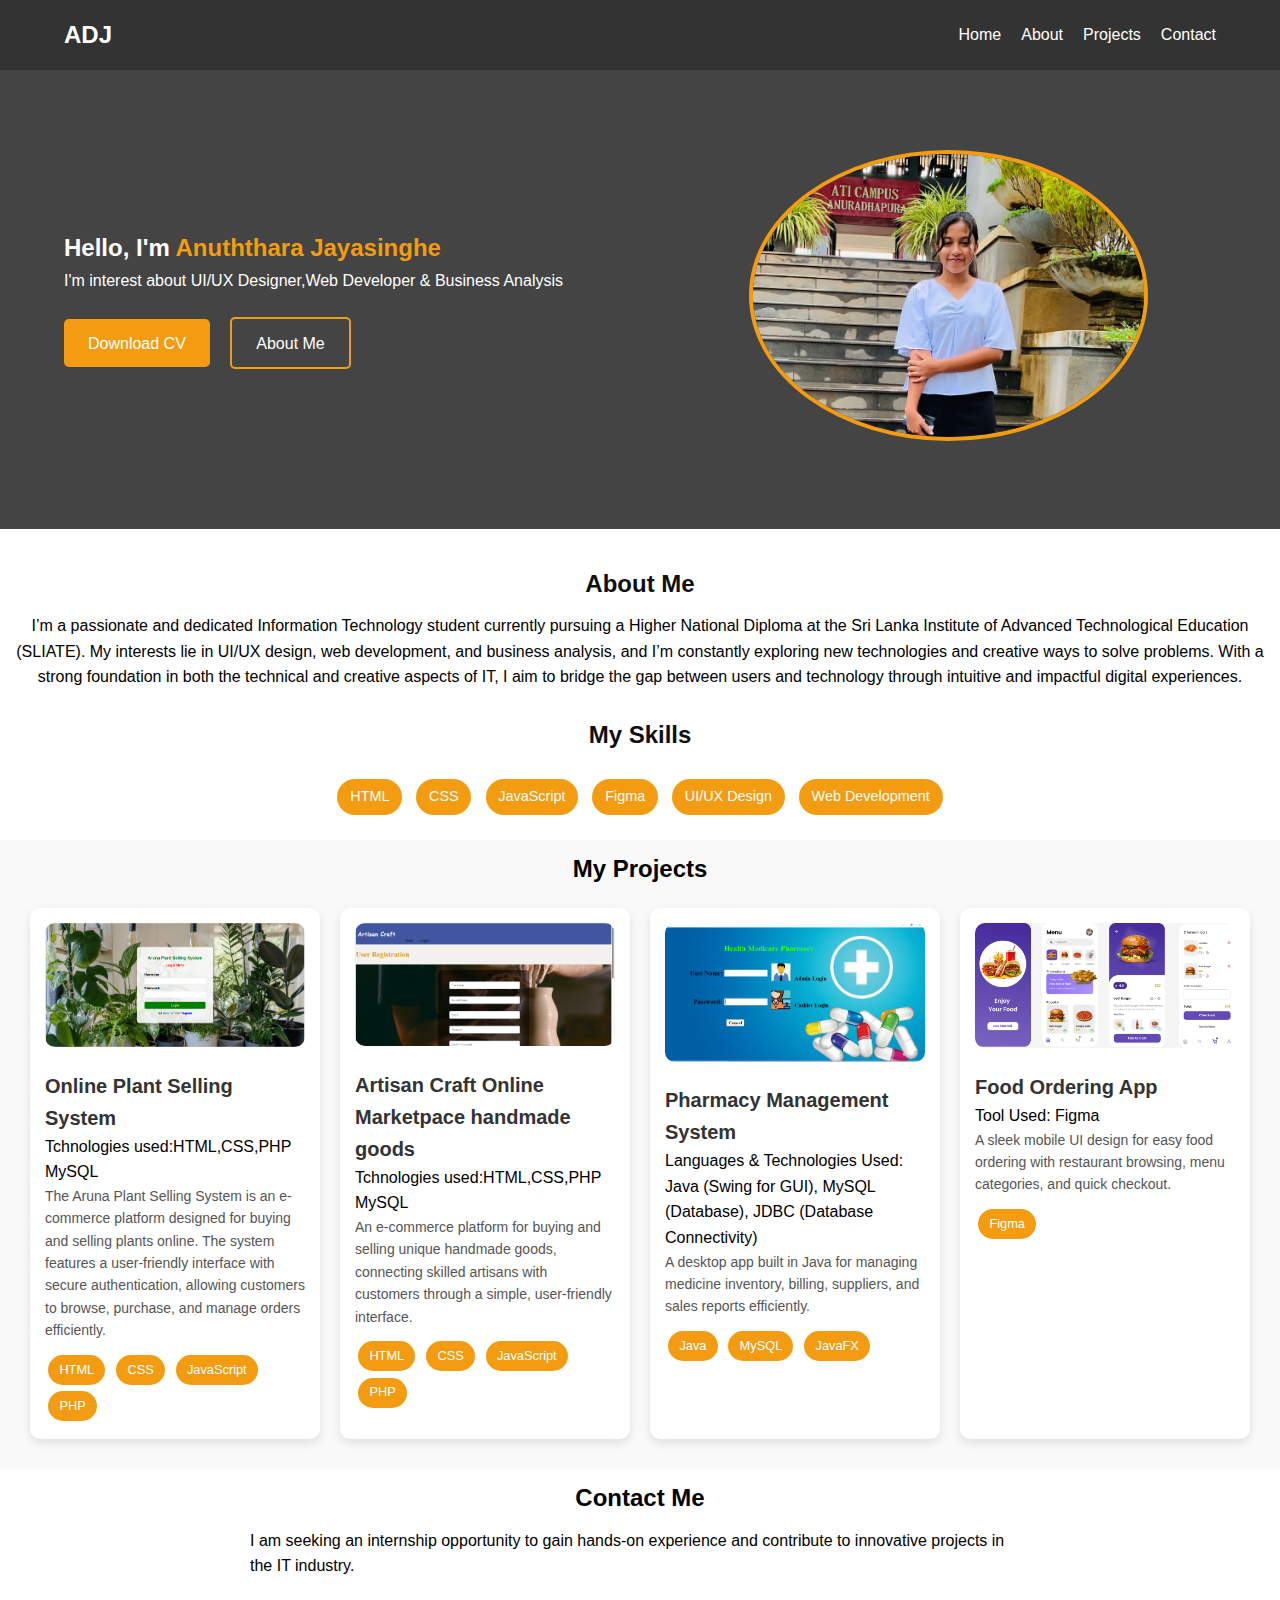
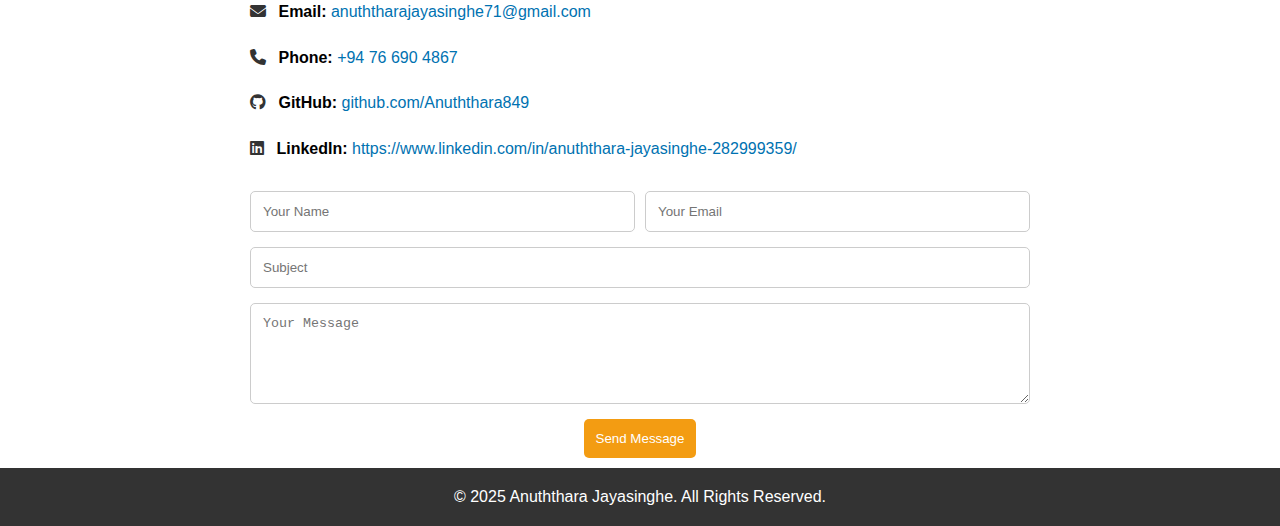
<file: portfolio.html>
<!DOCTYPE html>
<html lang="en">
<head>
    <link rel="stylesheet" href="https://cdnjs.cloudflare.com/ajax/libs/font-awesome/6.5.0/css/all.min.css">
    <meta charset="UTF-8" />
    <meta name="viewport" content="width=device-width, initial-scale=1.0" />
    <title>My Portfolio</title>
    <link rel="stylesheet" href="style.css" />
</head>
<body>

    <!-- Navigation -->
    <header>
        <nav>
            <h1 class="logo">ADJ</h1>
            <ul>
                <li><a href="#home">Home</a></li>
                <li><a href="#about">About</a></li>
                <li><a href="#projects">Projects</a></li>
                <li><a href="#contact">Contact</a></li>
            </ul>
        </nav>
    </header>

    <!-- Home Section -->
    <section id="home" class="home">
        <div class="home-content">
            <div class="home-text">
                <h2>Hello, I'm <span>Anuththara Jayasinghe</span></h2>
                <p>I'm interest about UI/UX Designer,Web Developer & Business Analysis</p>
                <div class="home-buttons">
                    <a href="My CV.pdf" download class="btn">Download CV</a>
                    <a href="#about" class="btn btn-outline">About Me</a>
                </div>
            </div>
            <div class="home-image">
                <img src="your-photo.jpg" alt="Your Photo">
            </div>
        </div>
    </section>

    <!-- About Section -->
    <section id="about" class="about">
        <h2>About Me</h2>
        <p> I’m a passionate and dedicated Information Technology student currently pursuing a Higher National Diploma at the Sri Lanka Institute of Advanced Technological Education (SLIATE). 
            My interests lie in UI/UX design, web development, and business analysis, and I’m constantly exploring new technologies and creative ways to solve problems. 
            With a strong foundation in both the technical and creative aspects of IT, I aim to bridge the gap between users and technology through intuitive and impactful digital experiences.
        </p>

        <h2>My Skills</h2>
        <div class="skills">
            <span>HTML</span>
            <span>CSS</span>
            <span>JavaScript</span>
            <span>Figma</span>
            <span>UI/UX Design</span>
            <span>Web Development</span>
            
        </div>
    </section>

    <!-- Projects Section -->
    <section id="projects" class="projects">
        <h2><center>My Projects</center></h2>
        <div class="project-grid">
            <div class="project-card">
                <img src="Online Plant Selling System Login.png" alt="Project One">
                <h3>Online Plant Selling System</h3>
                <p></p>Tchnologies used:HTML,CSS,PHP 
                       MySQL</p></p>

                   <p>The Aruna Plant Selling System is an e-commerce platform designed for buying and selling plants online. 
                   The system features a user-friendly interface with secure authentication, allowing customers to browse, purchase, and manage orders efficiently.</p>
                <div class="project-skills">
                <span>HTML</span>
                <span>CSS</span>
                <span>JavaScript</span>
                <span>PHP</span>
            </div>
            </div>
            <div class="project-card">
                <img src="Artisan craft.png" alt="Project One">
                <h3>Artisan Craft Online Marketpace handmade goods</h3>
                <p></p>Tchnologies used:HTML,CSS,PHP 
                      MySQL</p></p>
                <p>An e-commerce platform for buying and selling unique handmade goods, connecting skilled artisans with customers through a simple, user-friendly interface.</p>
                <div class="project-skills">
                <span>HTML</span>
                <span>CSS</span>
                <span>JavaScript</span>
                <span>PHP</span>
            </div>
            </div>
            <div class="project-card">
                <img src="PMC.png" alt="Project Two">
                <h3>Pharmacy Management System</h3>
                <p></p>Languages & Technologies Used:
                       Java (Swing for GUI), MySQL (Database), JDBC (Database Connectivity)</p></p>
                <p>A desktop app built in Java for managing medicine inventory, billing, suppliers, and sales reports efficiently.</p>
                <div class="project-skills">
                <span>Java</span>
                <span>MySQL</span>
                <span>JavaFX</span>
            </div>
            </div>
            <div class="project-card">
                <img src="Food Ordering App.png" alt="Project Two">
                <h3>Food Ordering App</h3>
                <p></p>Tool Used: Figma</p></p>
                <p>A sleek mobile UI design for easy food ordering with restaurant browsing, menu categories, and quick checkout.</p>
                <div class="project-skills">
                <span>Figma</span>
              
            </div>
            </div>
        </div>
    </section>

 <!-- Contact Section -->
  <section id="contact" class="contact">
<div class="contact-container">
  <h2>Contact Me</h2>
  <p>I am seeking an internship opportunity to gain hands-on experience and contribute to innovative projects in the IT industry.</p>

  <div class="contact-info">
  <p><i class="fas fa-envelope"></i> <strong>Email:</strong> <a href="mailto:anuththarajayasinghe71@gmail.com">anuththarajayasinghe71@gmail.com</a>
</p>
  <p><i class="fas fa-phone"></i> <strong>Phone:</strong> <a href="tel:+94766904867">+94 76 690 4867</a></p>
  <p><i class="fab fa-github"></i> <strong>GitHub:</strong> <a href="https://github.com/Anuththara849" target="_blank">github.com/Anuththara849</a></p>
  <p><i class="fab fa-linkedin"></i> <strong>LinkedIn:</strong> <a href="https://www.linkedin.com/in/anuththara-jayasinghe-282999359/" target="_blank">https://www.linkedin.com/in/anuththara-jayasinghe-282999359/</a></p>
</div>


  <form class="contact-form">
    <div class="row">
      <input type="text" placeholder="Your Name" required>
      <input type="email" placeholder="Your Email" required>
    </div>
    <input type="text" placeholder="Subject" required>
    <textarea placeholder="Your Message" rows="5" required></textarea>
    <button type="submit">Send Message</button>
  </form>
</div>
  </section>

 <!-- Footer -->
    <footer>
        <p>&copy; 2025 Anuththara Jayasinghe. All Rights Reserved.</p>
    </footer>

    <script src="script.js"></script>
</body>
</html>
</file>
<file: style.css>
* {
    margin: 0;
    padding: 0;
    box-sizing: border-box;
}

body {
    font-family: Arial, sans-serif;
    line-height: 1.6;
}

/* Navigation */
header {
    background: #333;
    color: #fff;
    padding: 1rem 0;
    position: sticky;
    top: 0;
    z-index: 1000;
}

nav {
    display: flex;
    justify-content: space-between;
    align-items: center;
    width: 90%;
    margin: auto;
}

nav ul {
    list-style: none;
    display: flex;
}

nav ul li {
    margin-left: 20px;
}

nav ul li a {
    color: #fff;
    text-decoration: none;
}

.logo {
    font-size: 1.5rem;
}

/* Home Section */
.home {
    background: #444;
    color: white;
    padding: 5rem 0;
}

.home-content {
    display: flex;
    align-items: center;
    justify-content: center;
    flex-wrap: wrap;
    gap: 2rem;
    width: 90%;
    margin: auto;
}

.home-text {
    flex: 1 1 300px;
}

.home-text h2 span {
    color: #f39c12;
}

.home-buttons {
    margin-top: 1.5rem;
}

.home-buttons .btn {
    display: inline-block;
    margin-right: 1rem;
    padding: 0.7rem 1.5rem;
    background: #f39c12;
    color: white;
    text-decoration: none;
    border-radius: 5px;
    transition: 0.3s;
}

.home-buttons .btn:hover {
    background: #d35400;
}

.home-buttons .btn-outline {
    background: transparent;
    border: 2px solid #f39c12;
}

.home-buttons .btn-outline:hover {
    background: #f39c12;
}

.home-image {
    flex: 1 1 250px;
    text-align: center;
}

.home-image img {
    max-width: 400px;
    border-radius: 50%;
    border: 4px solid #f39c12;
}

/* About Section */
.about {
     padding: 10px 10px;
    text-align: center;
}

.about h2 {
    padding: 10px 10px;
    margin-top: 1rem;
    color: #0f0f0f;
}

/* Skills Tags */
.skills {
    
    padding:10px 10px;
    
}

.skills span {
    display: inline-block;
    background: #f39c12;
    color: white;
    padding: 0.4rem 0.8rem;
    margin: 0.3rem;
    border-radius: 20px;
    font-size: 0.9rem;
    transition: 0.3s;
}

.skills span:hover {
    background: #d35400;
    transform: scale(1.05);
}



/* Projects Section */
.projects {
    padding:10px 10px;
    text-align: left;
    background: #f9f9f9;
  
}


.project-grid {
    display: grid;
    padding:20px 20px;
    grid-template-columns: repeat(auto-fit, minmax(250px, 1fr));
    gap: 20px;
}

.project-card {
    background: #fff;
    padding: 15px;
    border-radius: 10px;
    box-shadow: 0 4px 10px rgba(0,0,0,0.1);
    overflow: hidden;
    transition: transform 0.3s ease;
}

.project-card img {
    width: 100%;
    border-radius: 10px;
    transition: transform 0.3s ease;
}

.project-card:hover img {
    transform: scale(1.1);
}

.project-card h3 {
    margin-top: 15px;
    font-size: 20px;
    color: #333;
}

.project-card p {
    font-size: 14px;
    color: #555;
}
/* Project Skills Tags */
.project-skills {
    margin-top: 10px;
}

.project-skills span {
    display: inline-block;
    background: #f39c12;
    color: white;
    padding: 0.3rem 0.7rem;
    margin: 0.2rem;
    border-radius: 20px;
    font-size: 0.8rem;
    transition: 0.3s;
}

.project-skills span:hover {
    background: #d35400;
    transform: scale(1.05);
}



/* Contact Section */
.contact-container {
  max-width: 800px;
  margin: auto;
  text-align: center;
  padding: 10px 10px;
  font-family: Arial, sans-serif;
}

.contact-container h2 {
  margin-bottom: 10px;
}

.contact-container p {
     text-align: left;
  font-size: 1em;
  margin-bottom: 20px;
}

.contact-info {
  text-align: left;
  margin-bottom: 30px;
}
.contact-info i {
  margin-right: 8px;
  color: #333;
}
.contact-info a {
  text-decoration: none;
  color: #0072b1; /* LinkedIn blue */
}


.contact-form {
  display: flex;
  flex-direction: column;
  gap: 15px;
}

.contact-form .row {
  display: flex;
  gap: 10px;
  flex-wrap: wrap;
}

.contact-form input,
.contact-form textarea {
  width: 100%;
  padding: 12px;
  border: 1px solid #ccc;
  border-radius: 5px;
}

.contact-form .row input {
  flex: 1;
}

.contact-form button {
  padding: 12px;
  background-color: #f39c12; /* Maintain your existing color scheme */
  color: white;
  border: none;
  border-radius: 5px;
  cursor: pointer;
  width: fit-content;
  align-self: center;
}

.contact-form button:hover {
  background: #d35400; 
  opacity: 0.9;
}


/* Footer */
footer {
    background: #333;
    color: white;
    text-align: center;
    padding: 1rem;
}
</file>
